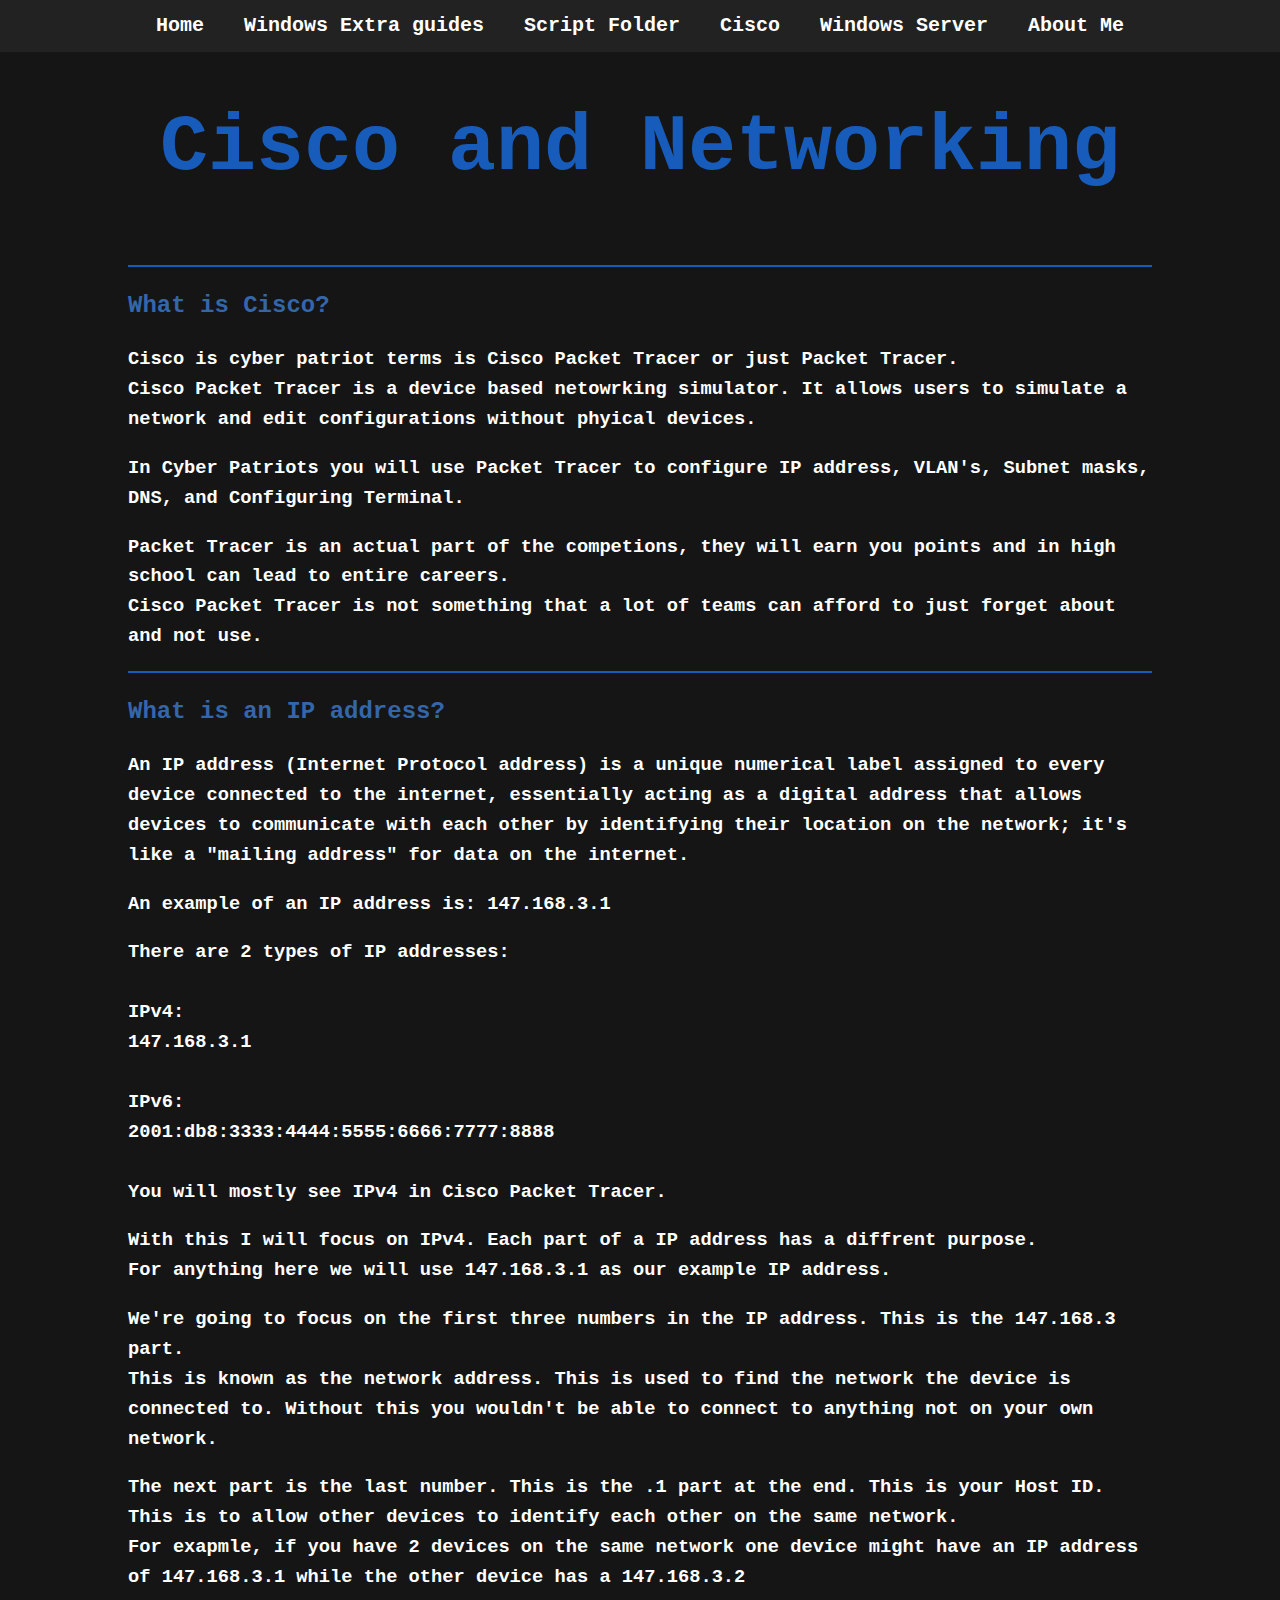
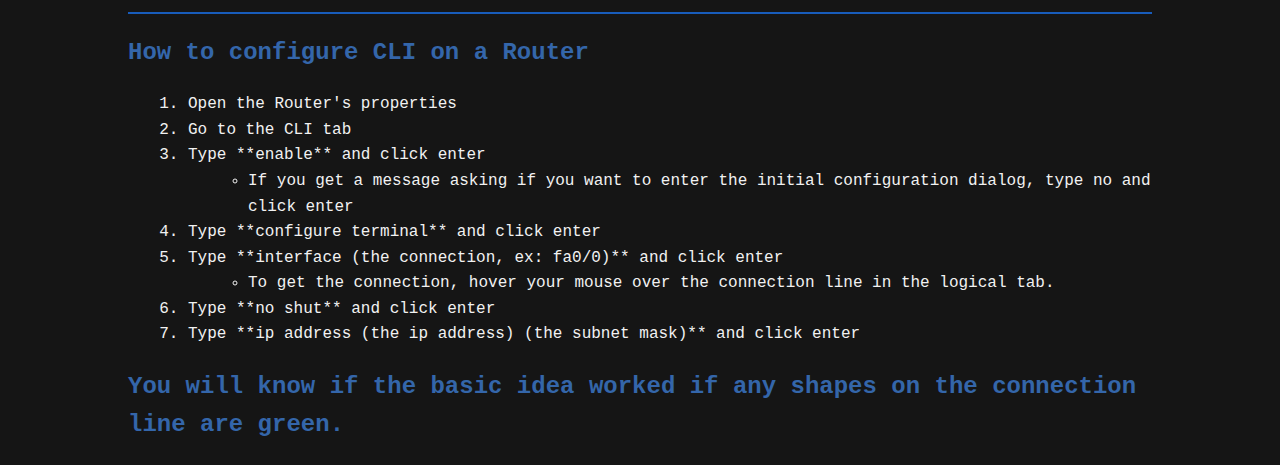
<file: IM BORED/Cisco v2.html>
<!DOCTYPE html>
<html lang="en">
<head>
    <meta charset="UTF-8">
    <meta name="viewport" content="width=device-width, initial-scale=1.0">
    <link rel="stylesheet" href="css/Cisco Styles.css">
    <title>Cisco</title>
</head>
<body>
    <nav>
        <ul>
            <li><a href="cyber test.html">Home</a></li>
            <li><a href="Soliel's thing.html">Windows Extra guides</a></li>
            <li><a href="https://drive.google.com/drive/folders/1E72Dlh5_F4py_eYQAwgE39sKLzCCnS4n?usp=sharing">Script Folder</a></li>
            <li><a href="Cisco v2.html">Cisco</a></li>
            <li><a href="Windows Server.html">Windows Server</a></li>
            <li><a href="Cyber-AboutMe v2.html">About Me</a></li>
        </ul>
    </nav>

    <div class="container">
    <h1>Cisco and Networking</h1>
    <hr>
    <h2>What is Cisco?</h2>
    <h3>Cisco is cyber patriot terms is Cisco Packet Tracer or just Packet Tracer.<br> Cisco Packet Tracer is a device based netowrking simulator. It allows users to simulate a network and edit configurations without phyical devices.</h3>
    <h3>In Cyber Patriots you will use Packet Tracer to configure IP address, VLAN's, Subnet masks, DNS, and Configuring Terminal. </h3>
    <h3>Packet Tracer is an actual part of the competions, they will earn you points and in high school can lead to entire careers.<br> Cisco Packet Tracer is not something that a lot of teams can afford to just forget about and not use. </h3>
    <hr>
    <h2>What is an IP address?</h2>
    <h3>An IP address (Internet Protocol address) is a unique numerical label assigned to every device connected to the internet, essentially acting as a digital address that allows devices to communicate with each other by identifying their location on the network; it's like a "mailing address" for data on the internet. </h3>
    <h3>An example of an IP address is: 147.168.3.1</h3>
    <h3>There are 2 types of IP addresses: <br><br>IPv4:<br>147.168.3.1<br><br>IPv6:<br>2001:db8:3333:4444:5555:6666:7777:8888<br><br>You will mostly see IPv4 in Cisco Packet Tracer.</h3>
    <h3>With this I will focus on IPv4. Each part of a IP address has a diffrent purpose.<br> For anything here we will use 147.168.3.1 as our example IP address.</h3>
    <h3>We're going to focus on the first three numbers in the IP address. This is the 147.168.3 part. <br>This is known as the network address. This is used to find the network the device is connected to. Without this you wouldn't be able to connect to anything not on your own network.</h3>
    <h3>The next part is the last number. This is the .1 part at the end. This is your Host ID. This is to allow other devices to identify each other on the same network. <br>For exapmle, if you have 2 devices on the same network one device might have an IP address of 147.168.3.1 while the other device has a 147.168.3.2 </h3>
    <hr>
    <h2>How to configure CLI on a Router</h2>
    <ol>
        <li>Open the Router's properties</li>
        <li>Go to the CLI tab</li>
        <li>Type **enable** and click enter</li>
        <ul>
            <li>If you get a message asking if you want to enter the initial configuration dialog, type no and click enter</li>
        </ul>
        <li>Type **configure terminal** and click enter</li>
        <li>Type **interface (the connection, ex: fa0/0)** and click enter</li>
        <ul>
            <li>To get the connection, hover your mouse over the connection line in the logical tab.</li>
        </ul>
        <li>Type **no shut** and click enter</li>
        <li>Type **ip address (the ip address) (the subnet mask)** and click enter</li>
    </ol>
    <h2>You will know if the basic idea worked if any shapes on the connection line are green.</h2>
    </div>
</body>
</html>
</file>
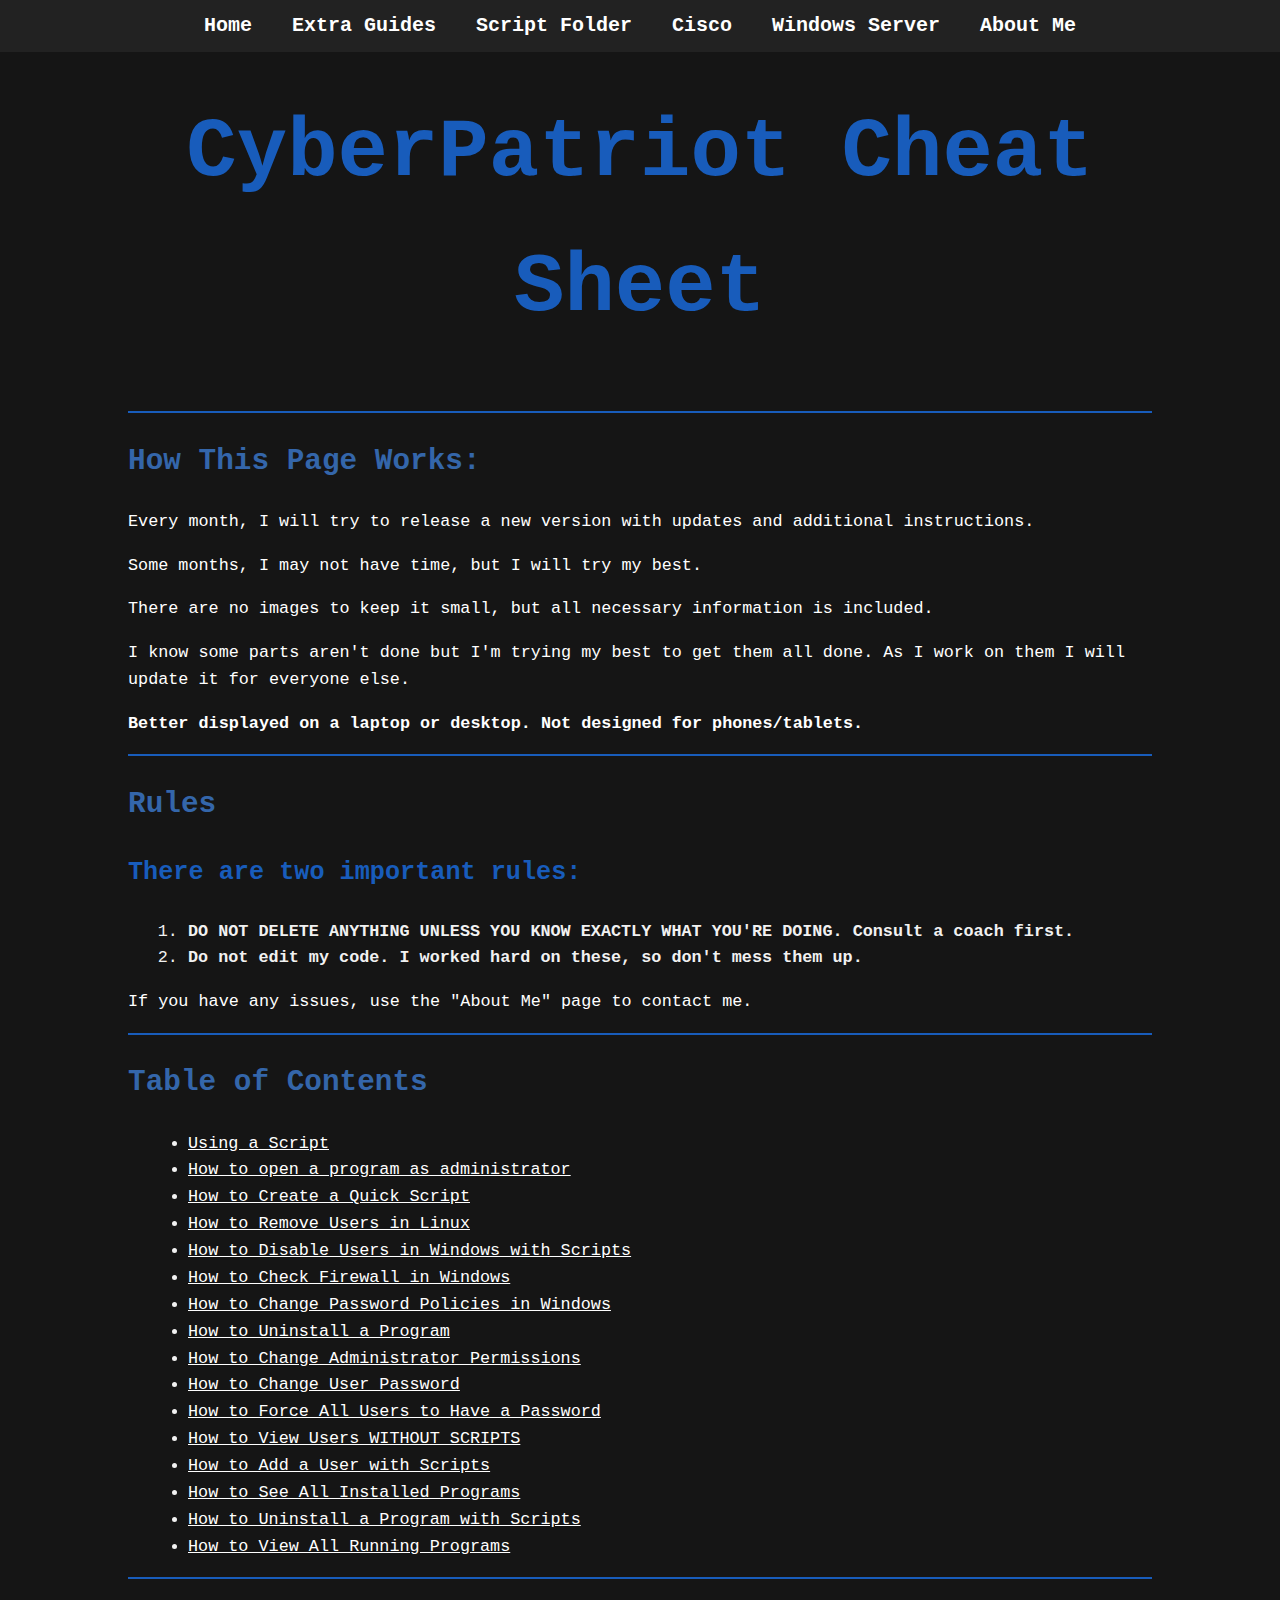
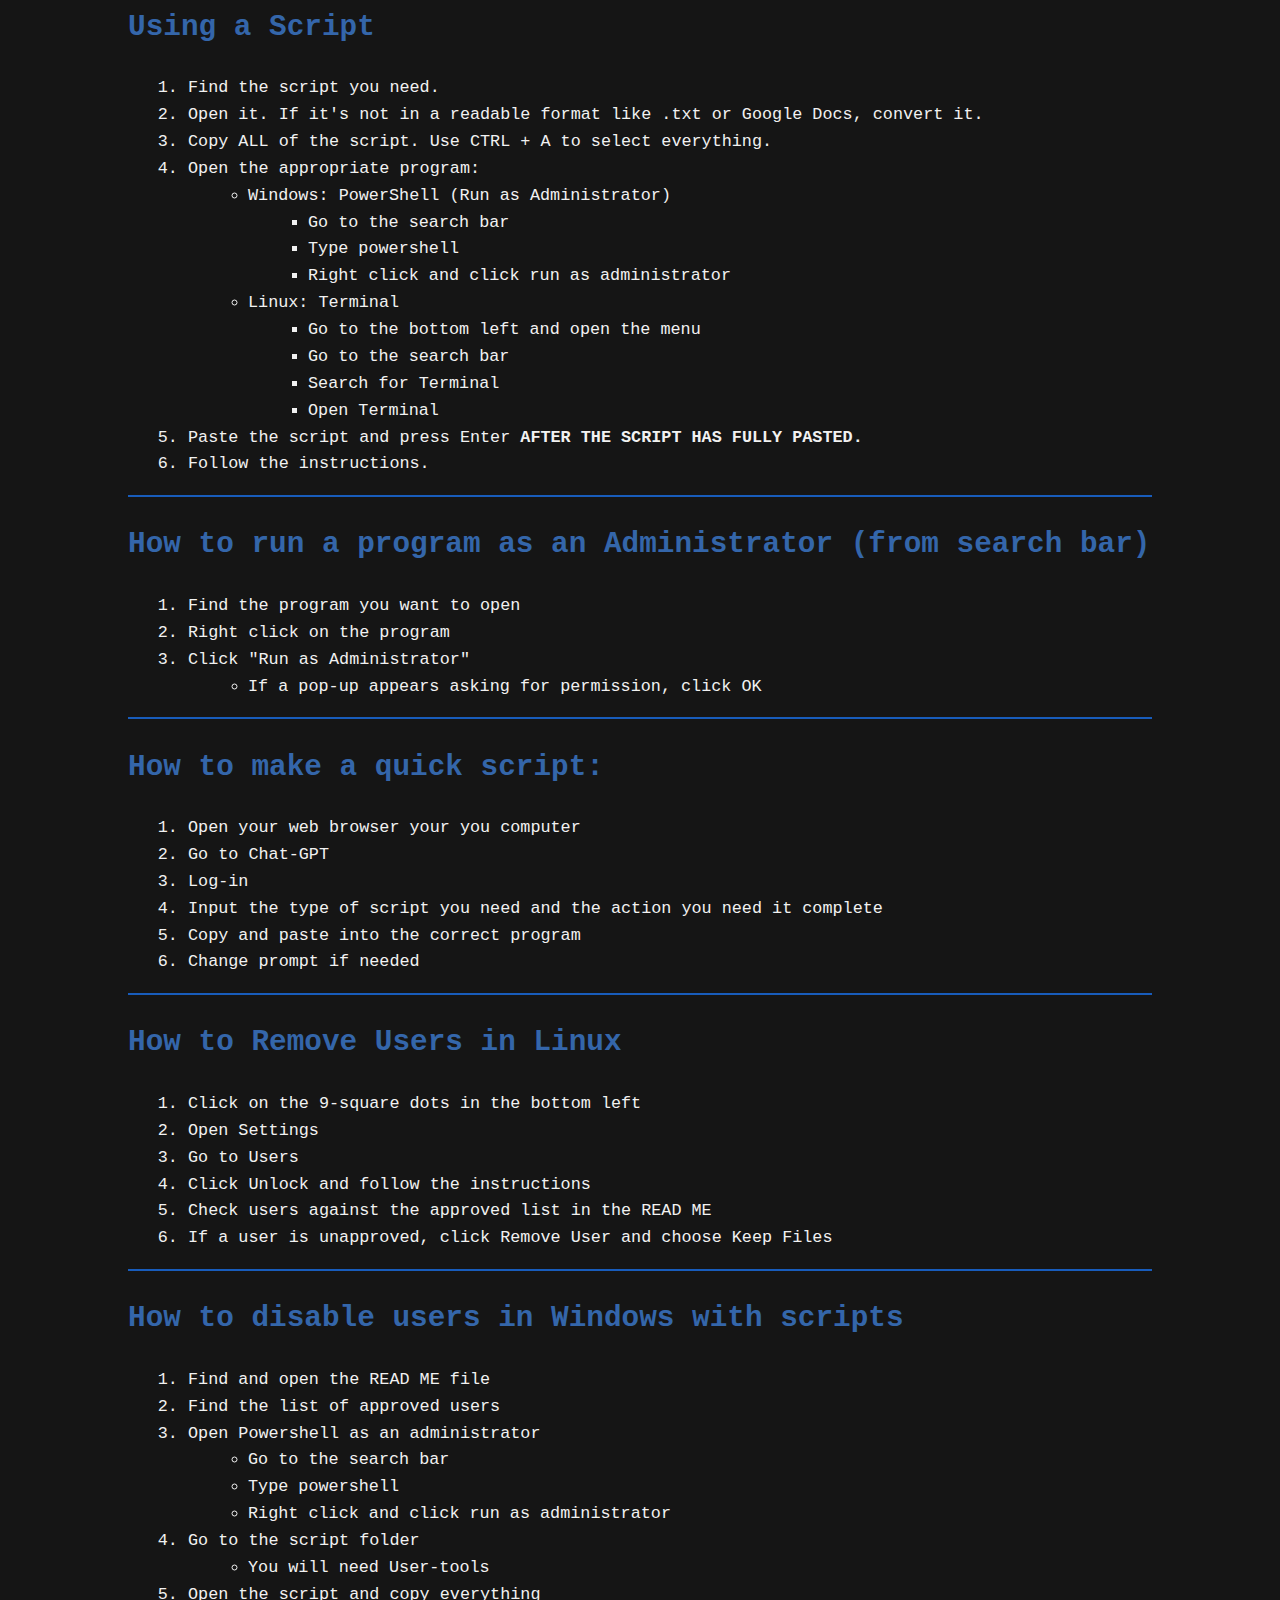
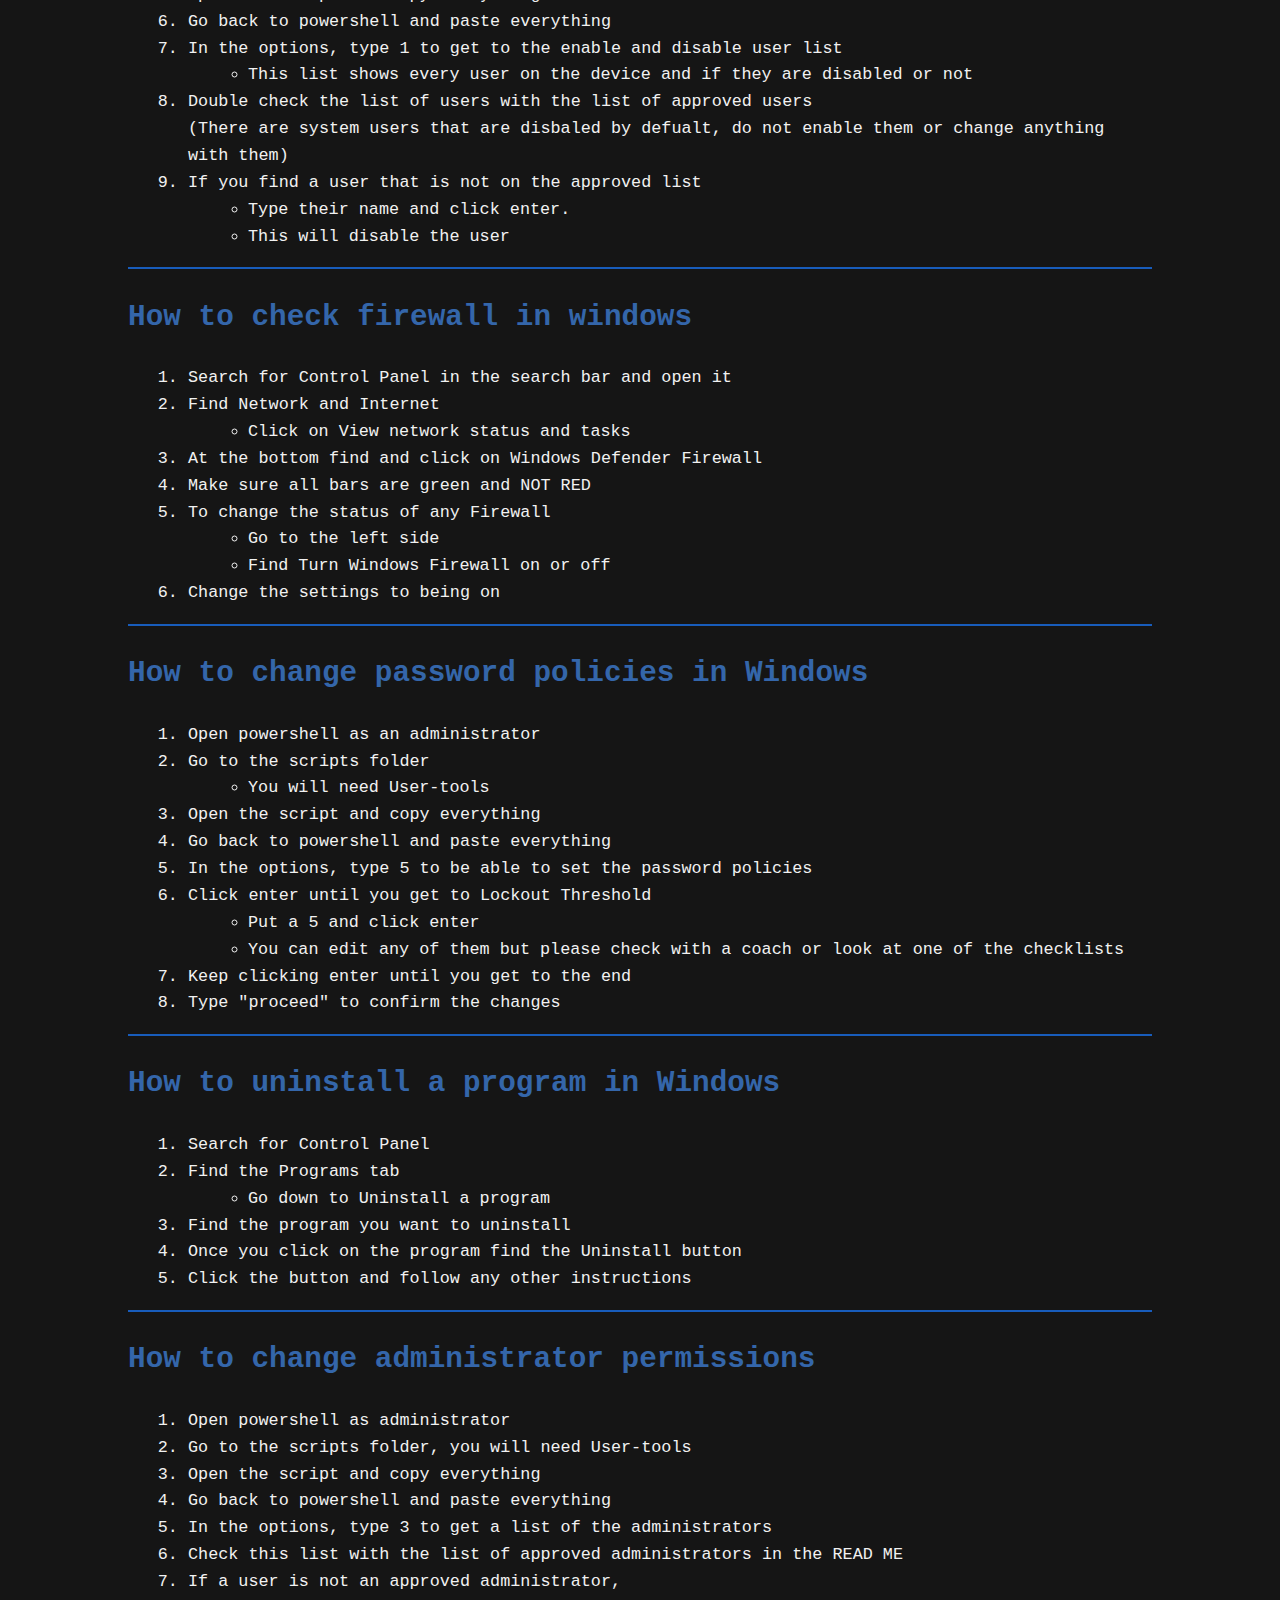
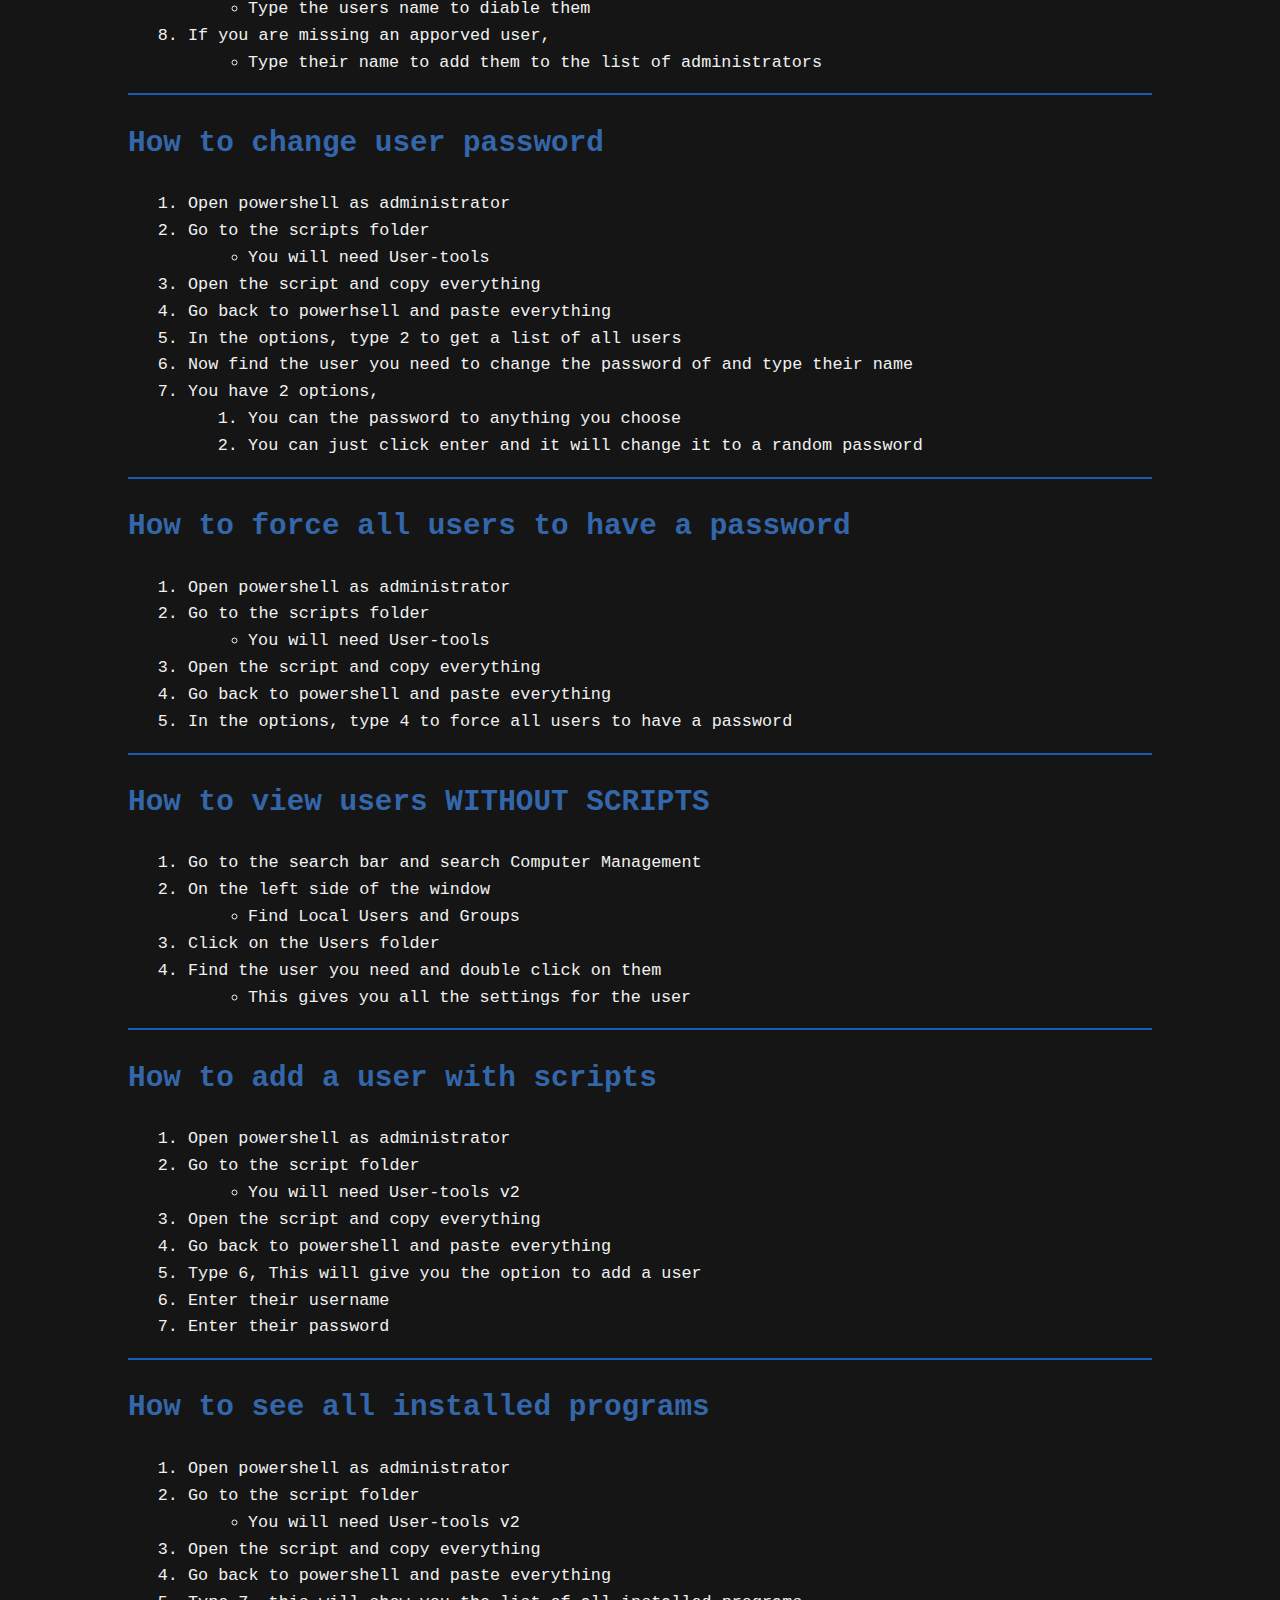
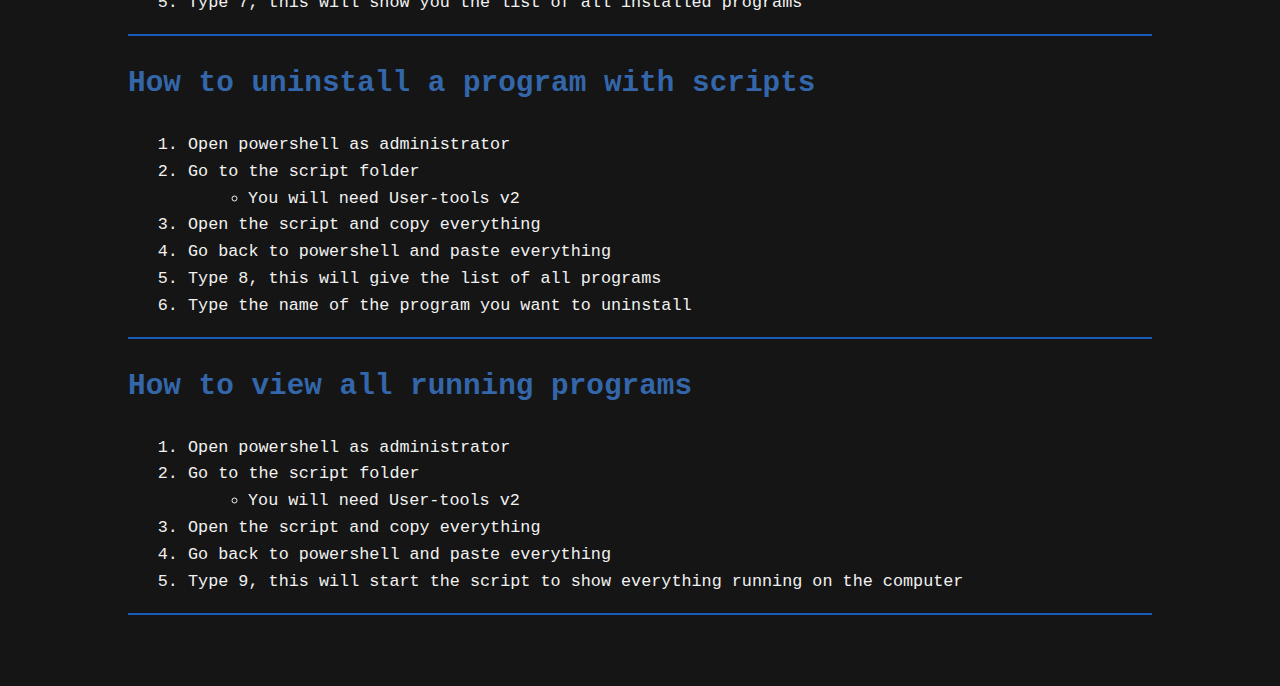
<file: IM BORED/cyber test.html>
<!DOCTYPE html>
<html lang="en">
<head>
    <meta charset="UTF-8">
    <meta name="viewport" content="width=device-width, initial-scale=1.0">
    <title>CyberPatriot Cheat Sheet</title>
    <link rel="stylesheet" href="css/styles.css">
</head>
<body>

    <nav>
        <ul>
            <li><a href="cyber test.html">Home</a></li>
            <li><a href="Guides.html"  onclick="myFunction()">Extra Guides</a></li>
            <li><a href="https://drive.google.com/drive/folders/1E72Dlh5_F4py_eYQAwgE39sKLzCCnS4n?usp=sharing">Script Folder</a></li>
            <li><a href="Cisco v2.html">Cisco</a></li>
            <li><a href="Windows Server.html">Windows Server</a></li>
            <li><a href="Cyber-AboutMe v2.html">About Me</a></li>
        </ul>

        <script>
            function myFunction() {
              alert("These pages are only for more advanced learners. Continue at your own risk and knowledge.");
            }
            </script>
    </nav>

    <div class="container">
        <h1>CyberPatriot Cheat Sheet</h1>
        <hr>

        <h2>How This Page Works:</h2>
        <p>Every month, I will try to release a new version with updates and additional instructions.</p>
        <p>Some months, I may not have time, but I will try my best.</p>
        <p>There are no images to keep it small, but all necessary information is included.</p>
        <p>I know some parts aren't done but I'm trying my best to get them all done. As I work on them I will update it for everyone else. </p>
        <p><strong>Better displayed on a laptop or desktop. Not designed for phones/tablets.</strong></p>
        <hr>

        <h2><strong>Rules</strong></h2>
        <h3>There are two important rules:</h3>
        <ol>
            <li><strong>DO NOT DELETE ANYTHING UNLESS YOU KNOW EXACTLY WHAT YOU'RE DOING. Consult a coach first.</strong></li>
            <li><strong>Do not edit my code. I worked hard on these, so don't mess them up.</strong></li>
        </ol>
        <p>If you have any issues, use the "About Me" page to contact me.</p>
        <hr>

        <h2><strong>Table of Contents</strong></h2>
        <ul>
            <li><a href="#1">Using a Script</a></li>
            <li><a href="#2">How to open a program as administrator</a></li>
            <li><a href="#3">How to Create a Quick Script</a></li>
            <li><a href="#4">How to Remove Users in Linux</a></li>
            <li><a href="#5">How to Disable Users in Windows with Scripts</a></li>
            <li><a href="#6">How to Check Firewall in Windows</a></li>
            <li><a href="#7">How to Change Password Policies in Windows</a></li>
            <li><a href="#8">How to Uninstall a Program</a></li>
            <li><a href="#9">How to Change Administrator Permissions</a></li>
            <li><a href="#10">How to Change User Password</li>
            <li><a href="#11">How to Force All Users to Have a Password</a></li>
            <li><a href="#12">How to View Users WITHOUT SCRIPTS</a></li>
            <li><a href="#13">How to Add a User with Scripts</a></li>
            <li><a href="#14">How to See All Installed Programs</a></li>
            <li><a href="#15">How to Uninstall a Program with Scripts</a></li>
            <li><a href="#16">How to View All Running Programs</a></li>
        </ul>
        <hr>

        <h2 id="1">Using a Script</h2>
        <ol>
            <li>Find the script you need.</li>
            <li>Open it. If it's not in a readable format like .txt or Google Docs, convert it.</li>
            <li>Copy ALL of the script. Use CTRL + A to select everything.</li>
            <li>Open the appropriate program:
                <ul>
                    <li>Windows: PowerShell (Run as Administrator)</li>
                        <ul>
                            <li>Go to the search bar</li>
                            <li>Type powershell</li>
                            <li>Right click and click run as administrator</li>
                        </ul>
                    <li>Linux: Terminal</li>
                        <ul>
                            <li>Go to the bottom left and open the menu</li>
                            <li>Go to the search bar</li>
                            <li>Search for Terminal</li>
                            <li>Open Terminal</li>
                        </ul>
                </ul>
            </li>
            <li>Paste the script and press Enter <strong>AFTER THE SCRIPT HAS FULLY PASTED.</strong></li>
            <li>Follow the instructions.</li>
        </ol>
        <hr>

        <h2 id="2">How to run a program as an Administrator (from search bar)</h2>
        <ol>
            <li>Find the program you want to open</li>
            <li>Right click on the program</li>
            <li>Click "Run as Administrator"</li>
            <ul>
                <li>If a pop-up appears asking for permission, click OK</li>
            </ul>
        </ol>
        <hr>

        <h2 id="3">How to make a quick script:</h2>
        <ol>
            <li>Open your web browser your you computer</li>
            <li>Go to Chat-GPT</li>
            <li>Log-in</li>
            <li>Input the type of script you need and the action you need it complete</li>
            <li>Copy and paste into the correct program</li>
            <li>Change prompt if needed</li>
        </ol>
        <hr>

        <h2 id="4">How to Remove Users in Linux</h2>
        <ol>
            <li>Click on the 9-square dots in the bottom left</li>
            <li>Open Settings</li>
            <li>Go to Users</li>
            <li>Click Unlock and follow the instructions</li>
            <li>Check users against the approved list in the READ ME</li>
            <li>If a user is unapproved, click Remove User and choose Keep Files</li>
        </ol>
        <hr>

        <h2 id="5">How to disable users in Windows with scripts</h2>
        <ol>
            <li>Find and open the READ ME file</li>
            <li>Find the list of approved users</li>
            <li>Open Powershell as an administrator </li>
                <ul>
                    <li>Go to the search bar</li>
                    <li>Type powershell</li>
                    <li>Right click and click run as administrator</li>
                </ul>
                <li>Go to the script folder</li>
                <ul>
                <li>You will need User-tools</li>
                </ul>
            <li>Open the script and copy everything</li>
            <li>Go back to powershell and paste everything</li>
            <li>In the options, type 1 to get to the enable and disable user list</li>
                <ul>
                    <li>This list shows every user on the device and if they are disabled or not </li>
                </ul>
            <li>Double check the list of users with the list of approved users<br>(There are system users that are disbaled by defualt, do not enable them or change anything with them)</li>
            <li>If you find a user that is not on the approved list</li>
                <ul> 
                    <li>Type their name and click enter. </li>
                    <li>This will disable the user</li>
                </ul>
        </ol>
        <hr>

        <h2 id="6">How to check firewall in windows</h2>
        <ol>
            <li>Search for Control Panel in the search bar and open it</li>
            <li>Find Network and Internet </li>
                <ul>
                <li>Click on View network status and tasks</li>
                </ul>
            <li>At the bottom find and click on Windows Defender Firewall</li>
            <li>Make sure all bars are green and NOT RED</li>
            <li>To change the status of any Firewall
                <ul> 
                    <li>Go to the left side</li> 
                    <li>Find Turn Windows Firewall on or off</li>
                </ul>
            <li>Change the settings to being on</li>
        </ol>
        <hr>
        
        <h2 id="7">How to change password policies in Windows</h2>
        <ol>
            <li>Open powershell as an administrator</li>
            <li>Go to the scripts folder</li>
                <ul>
                <li>You will need User-tools</li>
                </ul>
            <li>Open the script and copy everything</li>
            <li>Go back to powershell and paste everything</li>
            <li>In the options, type 5 to be able to set the password policies</li>
            <li>Click enter until you get to Lockout Threshold</li>
                <ul>
                <li>Put a 5 and click enter</li>
                <li>You can edit any of them but please check with a coach or look at one of the checklists</li>
                </ul>
            <li>Keep clicking enter until you get to the end</li>
            <li>Type "proceed" to confirm the changes</li>
        </ol>
        <hr>

        <h2 id="8">How to uninstall a program in Windows</h2>
        <ol>
            <li>Search for Control Panel</li>
            <li>Find the Programs tab</li>
                <ul>
                <li>Go down to Uninstall a program</li>
                </ul>
            <li>Find the program you want to uninstall</li>
            <li>Once you click on the program find the Uninstall button</li>
            <li>Click the button and follow any other instructions</li>
        </ol>
        <hr>

        <h2 id="9">How to change administrator permissions</h2>
        <ol>
            <li>Open powershell as administrator</li>
            <li>Go to the scripts folder, you will need User-tools</li>
            <li>Open the script and copy everything</li>
            <li>Go back to powershell and paste everything</li>
            <li>In the options, type 3 to get a list of the administrators</li>
            <li>Check this list with the list of approved administrators in the READ ME</li>
            <li>If a user is not an approved administrator,</li>
                <ul>
                <li>Type the users name to diable them</li>
                </ul>
            <li>If you are missing an apporved user,</li>
                <ul>
                <li>Type their name to add them to the list of administrators</li>
                </ul>
        </ol>
        <hr>

        <h2 id="10">How to change user password</h2>
        <ol>
            <li>Open powershell as administrator</li>
            <li>Go to the scripts folder
                <ul>
                <li>You will need User-tools</li>
                </ul>
            <li>Open the script and copy everything</li>
            <li>Go back to powerhsell and paste everything</li>
            <li>In the options, type 2 to get a list of all users</li>
            <li>Now find the user you need to change the password of and type their name</li>
            <li>You have 2 options,</li>
                <ol>
                <li>You can the password to anything you choose</li>
                <li>You can just click enter and it will change it to a random password</li>
                </ol>
        </ol>
        <hr>

        <h2 id="11">How to force all users to have a password</h2>
        <ol>
            <li>Open powershell as administrator</li>
            <li>Go to the scripts folder</li>
                <ul>
                <li>You will need User-tools</li>
                </ul>
            <li>Open the script and copy everything</li>
            <li>Go back to powershell and paste everything</li>
            <li>In the options, type 4 to force all users to have a password</li>
        </ol>
        <hr>

        <h2 id="12">How to view users WITHOUT SCRIPTS</h2>
        <ol>
            <li>Go to the search bar and search Computer Management</li>
            <li>On the left side of the window</li>
                <ul>
                <li>Find Local Users and Groups</li>
                </ul>
            <li>Click on the Users folder</li>
            <li>Find the user you need and double click on them
                <ul>
                <li>This gives you all the settings for the user</li>
                </ul>
        </ol>
        <hr>

        <h2 id="13">How to add a user with scripts</h2>
        <ol>
            <li>Open powershell as administrator</li>
            <li>Go to the script folder</li>
                <ul>
                <li>You will need User-tools v2</li>
                </ul>
            <li>Open the script and copy everything</li>
            <li>Go back to powershell and paste everything</li>
            <li>Type 6, This will give you the option to add a user</li>
            <li>Enter their username</li>
            <li>Enter their password</li>
        </ol>
        <hr>

        <h2 id="14">How to see all installed programs</h2>
        <ol>
            <li>Open powershell as administrator</li>
            <li>Go to the script folder</li>
                <ul>
                <li>You will need User-tools v2</li>
                </ul>
            <li>Open the script and copy everything</li>
            <li>Go back to powershell and paste everything</li>
            <li>Type 7, this will show you the list of all installed programs</li>
        </ol>
        <hr>

        <h2 id="15">How to uninstall a program with scripts</h2>
        <ol>
            <li>Open powershell as administrator</li>
            <li>Go to the script folder</li>
                <ul>
                <li>You will need User-tools v2</li>
                </ul>
            <li>Open the script and copy everything</li>
            <li>Go back to powershell and paste everything</li>
            <li>Type 8, this will give the list of all programs</li>
            <li>Type the name of the program you want to uninstall</li>
        </ol>
        <hr>

        <h2 id="16">How to view all running programs</h2>
        <ol>
            <li>Open powershell as administrator</li>
            <li>Go to the script folder</li>
                <ul>
                <li>You will need User-tools v2</li>
                </ul>
            <li>Open the script and copy everything</li>
            <li>Go back to powershell and paste everything</li>
            <li>Type 9, this will start the script to show everything running on the computer</li>
        </ol>
        <hr>

        <h2></h2>




        




    </div>
</body>
</html>
</file>
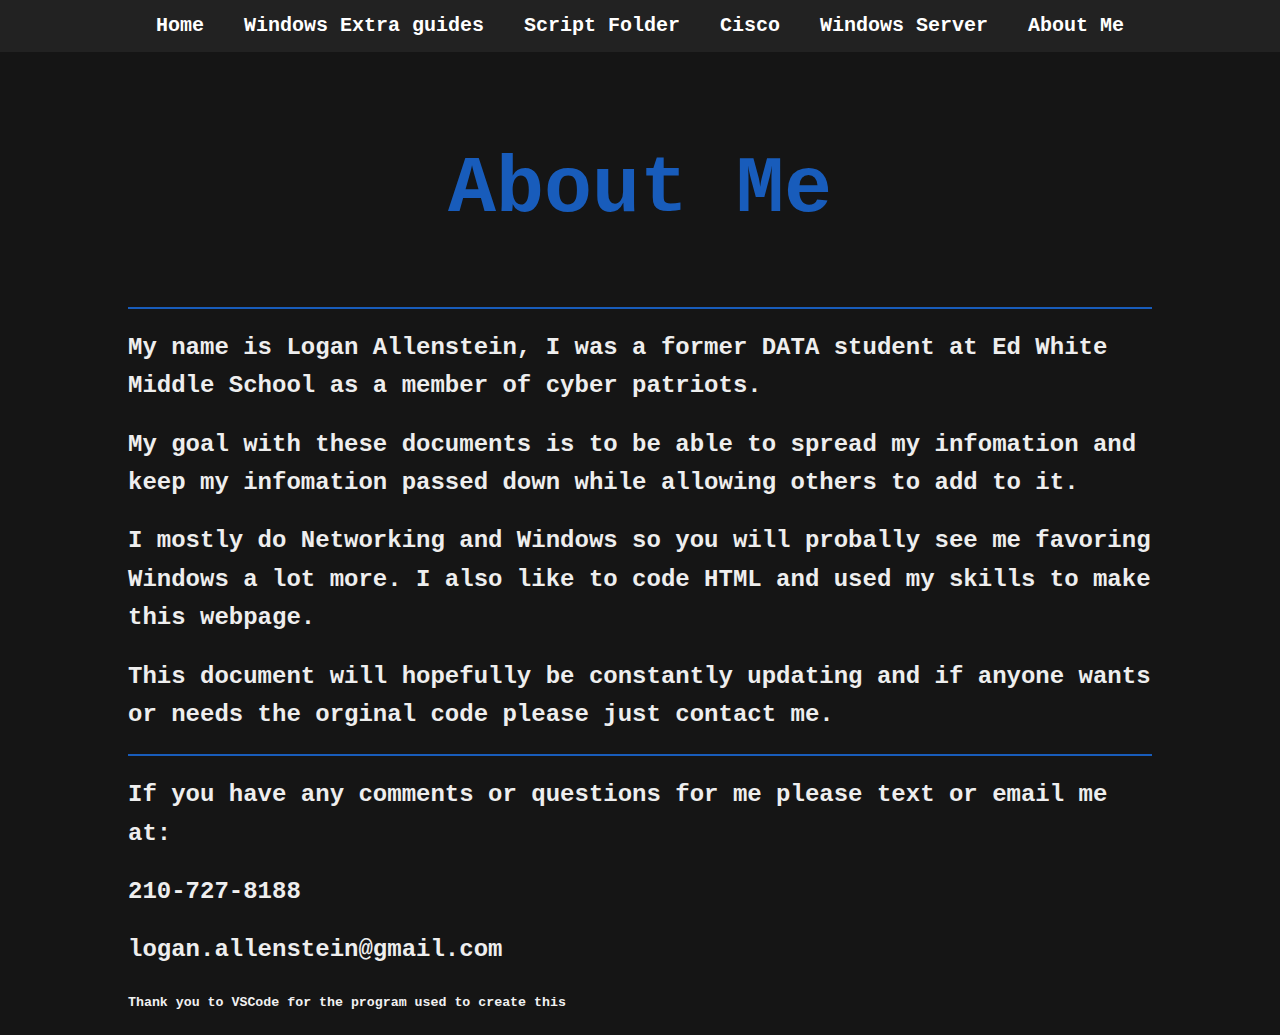
<file: IM BORED/Cyber-AboutMe v2.html>
<!DOCTYPE html>
<html lang="en">
<head>
    <meta charset="UTF-8">
    <meta name="viewport" content="width=device-width, initial-scale=1.0">
    <title>Cyber Patriot About Me</title>
    <link rel="stylesheet" href="css/About sytles.css">
    </head>
        <nav>
            <ul>
                <li><a href="cyber test.html">Home</a></li>
                <li><a href="Soliel's thing.html">Windows Extra guides</a></li>
                <li><a href="https://drive.google.com/drive/folders/1E72Dlh5_F4py_eYQAwgE39sKLzCCnS4n?usp=sharing">Script Folder</a></li>
                <li><a href="Cisco v2.html">Cisco</a></li>
                <li><a href="Windows Server.html">Windows Server</a></li>
                <li><a href="Cyber-AboutMe v2.html">About Me</a></li>
            </ul>
        </nav>

        <div class="container">
        <h1>About Me</h1>
        <hr>
        <h2>My name is Logan Allenstein, I was a former DATA student at Ed White Middle School as a member of cyber patriots.</h2>
        <h2>My goal with these documents is to be able to spread my infomation and keep my infomation passed down while allowing others to add to it.</h2>
        <h2>I mostly do Networking and Windows so you will probally see me favoring Windows a lot more. I also like to code HTML and used my skills to make this webpage.</h2>
        <h2>This document will hopefully be constantly updating and if anyone wants or needs the orginal code please just contact me.</h2>
        <hr>
        <h2>If you have any comments or questions for me please text or email me at:</h2>
        <h2>210-727-8188</h2>
        <h2>logan.allenstein@gmail.com</h2>
        <h5>Thank you to VSCode for the program used to create this</h5>
    </div>
    </body>
</html>
</file>
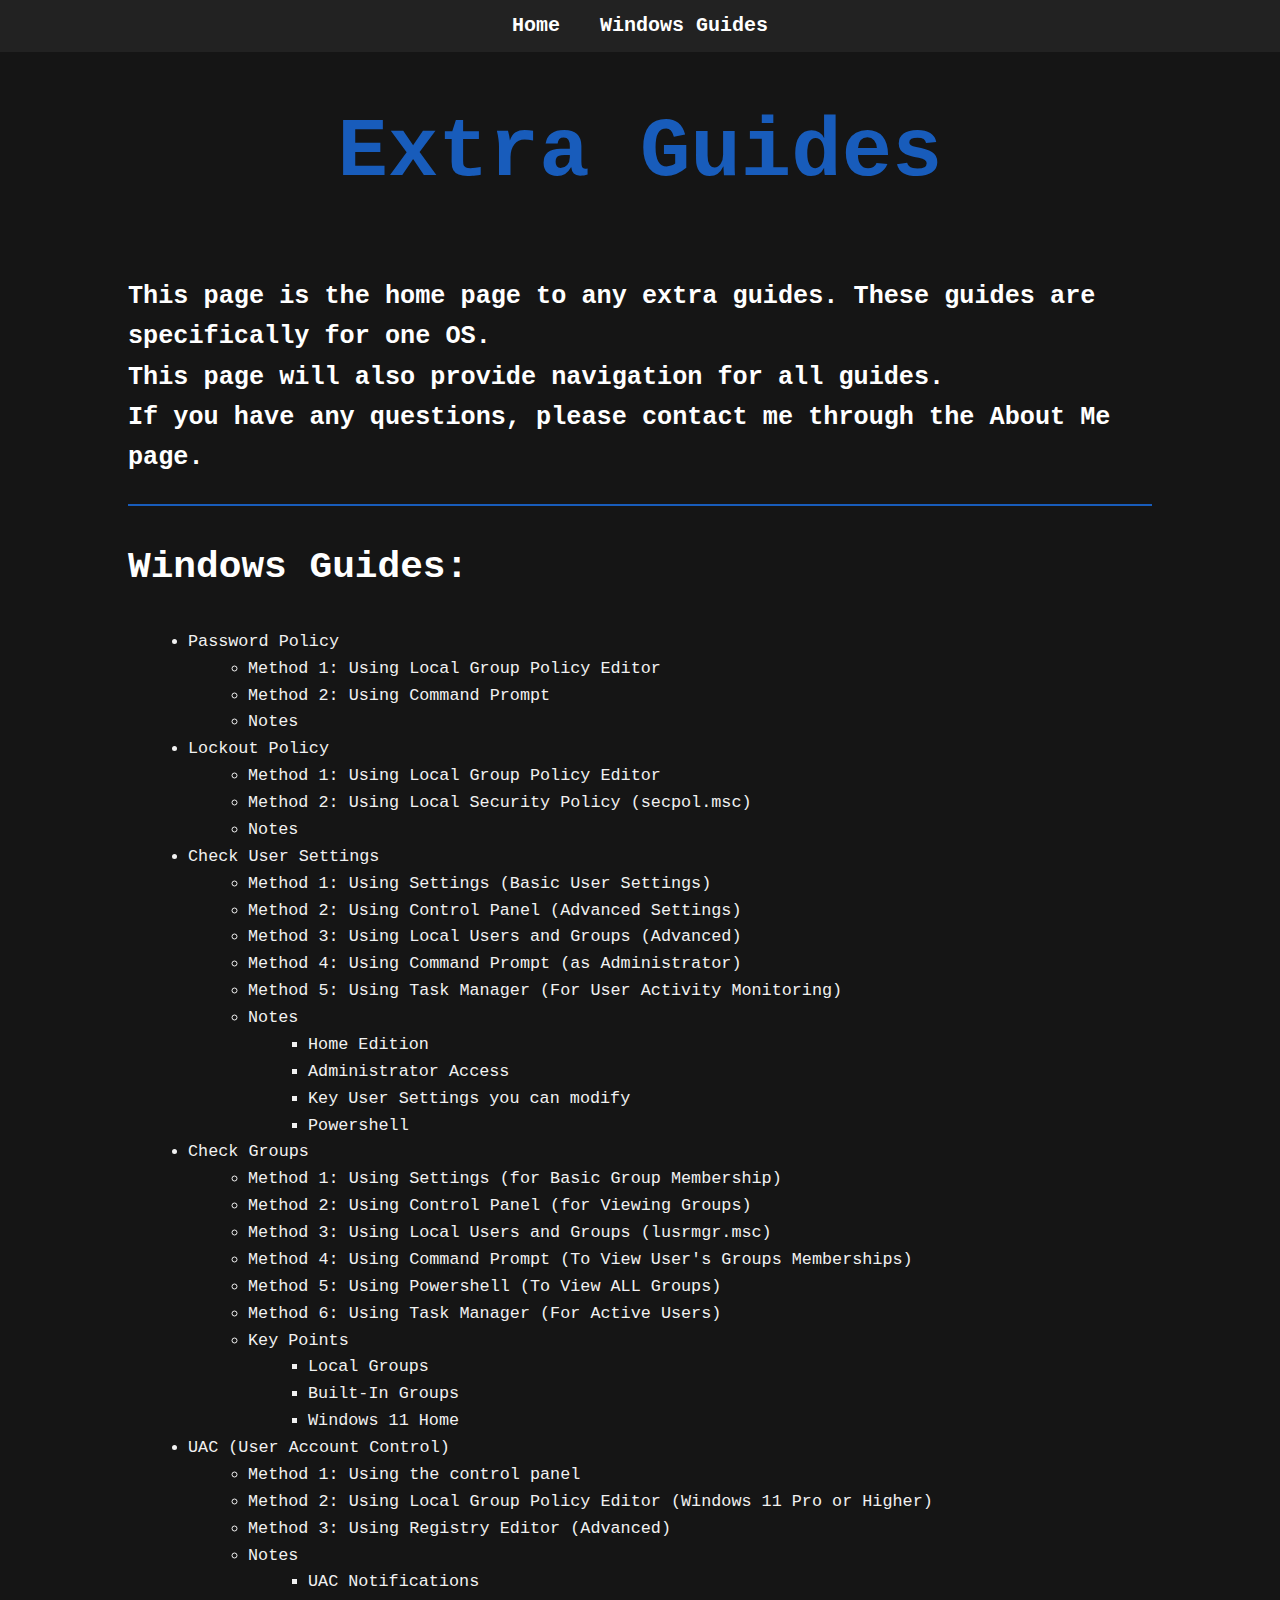
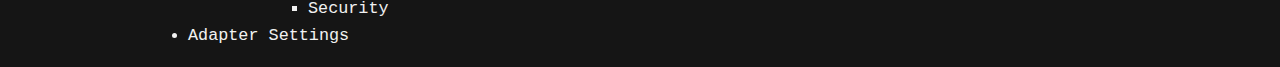
<file: IM BORED/Guides.html>
<!DOCTYPE html>
<html lang="en">
<head>
    <meta charset="UTF-8">
    <meta name="viewport" content="width=device-width, initial-scale=1.0">
    <link rel="stylesheet" href="css/Soliel's thing.css">
    <title>All Guides</title>
</head>
<body>
    <nav>
        <ul>
            <li><a href="cyber test.html">Home</a></li>
            <li><a href="Soliel's thing.html">Windows Guides</a></li>
        </ul>
    </nav>
    <div class="container">
    <h1>Extra Guides</h1>

    <h3 style="color: white;">This page is the home page to any extra guides. These guides are specifically for one OS.<br>This page will also provide navigation for all guides.<br>If you have any questions, please contact me through the About Me page.</h3>
    <hr>
    <h2 style="color: white;">Windows Guides:</h2>
    <ul>
        <li>Password Policy</li>
            <ul>
                <li>Method 1: Using Local Group Policy Editor</li>
                <li>Method 2: Using Command Prompt</li>
                <li>Notes</li>
            </ul>
        <li>Lockout Policy</li>
            <ul>
                <li>Method 1: Using Local Group Policy Editor</li>
                <li>Method 2: Using Local Security Policy (secpol.msc)</li>
                <li>Notes</li>
            </ul>
        <li>Check User Settings</li>
            <ul>
                <li>Method 1: Using Settings (Basic User Settings)</li>
                <li>Method 2: Using Control Panel (Advanced Settings)</li>
                <li>Method 3: Using Local Users and Groups (Advanced)</li>
                <li>Method 4: Using Command Prompt (as Administrator)</li>
                <li>Method 5: Using Task Manager (For User Activity Monitoring)</li>
                <li>Notes</li>
                    <ul>
                        <li>Home Edition</li>
                        <li>Administrator Access</li>
                        <li>Key User Settings you can modify</li>
                        <li>Powershell</li>
                    </ul>
            </ul>
        <li>Check Groups</li>
            <ul>
                <li>Method 1: Using Settings (for Basic Group Membership)</li>
                <li>Method 2: Using Control Panel (for Viewing Groups)</li>
                <li>Method 3: Using Local Users and Groups (lusrmgr.msc)</li>
                <li>Method 4: Using Command Prompt (To View User's Groups Memberships)</li>
                <li>Method 5: Using Powershell (To View ALL Groups)</li>
                <li>Method 6: Using Task Manager (For Active Users)</li>
                <li>Key Points</li>
                    <ul>
                        <li>Local Groups</li>
                        <li>Built-In Groups</li>
                        <li>Windows 11 Home</li>
                    </ul>
            </ul>
        <li>UAC (User Account Control)</li>
            <ul>
                <li>Method 1: Using the control panel</li>
                <li>Method 2: Using Local Group Policy Editor (Windows 11 Pro or Higher)</li>
                <li>Method 3: Using Registry Editor (Advanced)</li>
                <li>Notes</li>
                    <ul>
                        <li>UAC Notifications</li>
                        <li>Security</li>
                    </ul>
            </ul>
        <li>Adapter Settings</li>
    </ul>

    </div>
</body>
</html>
</file>
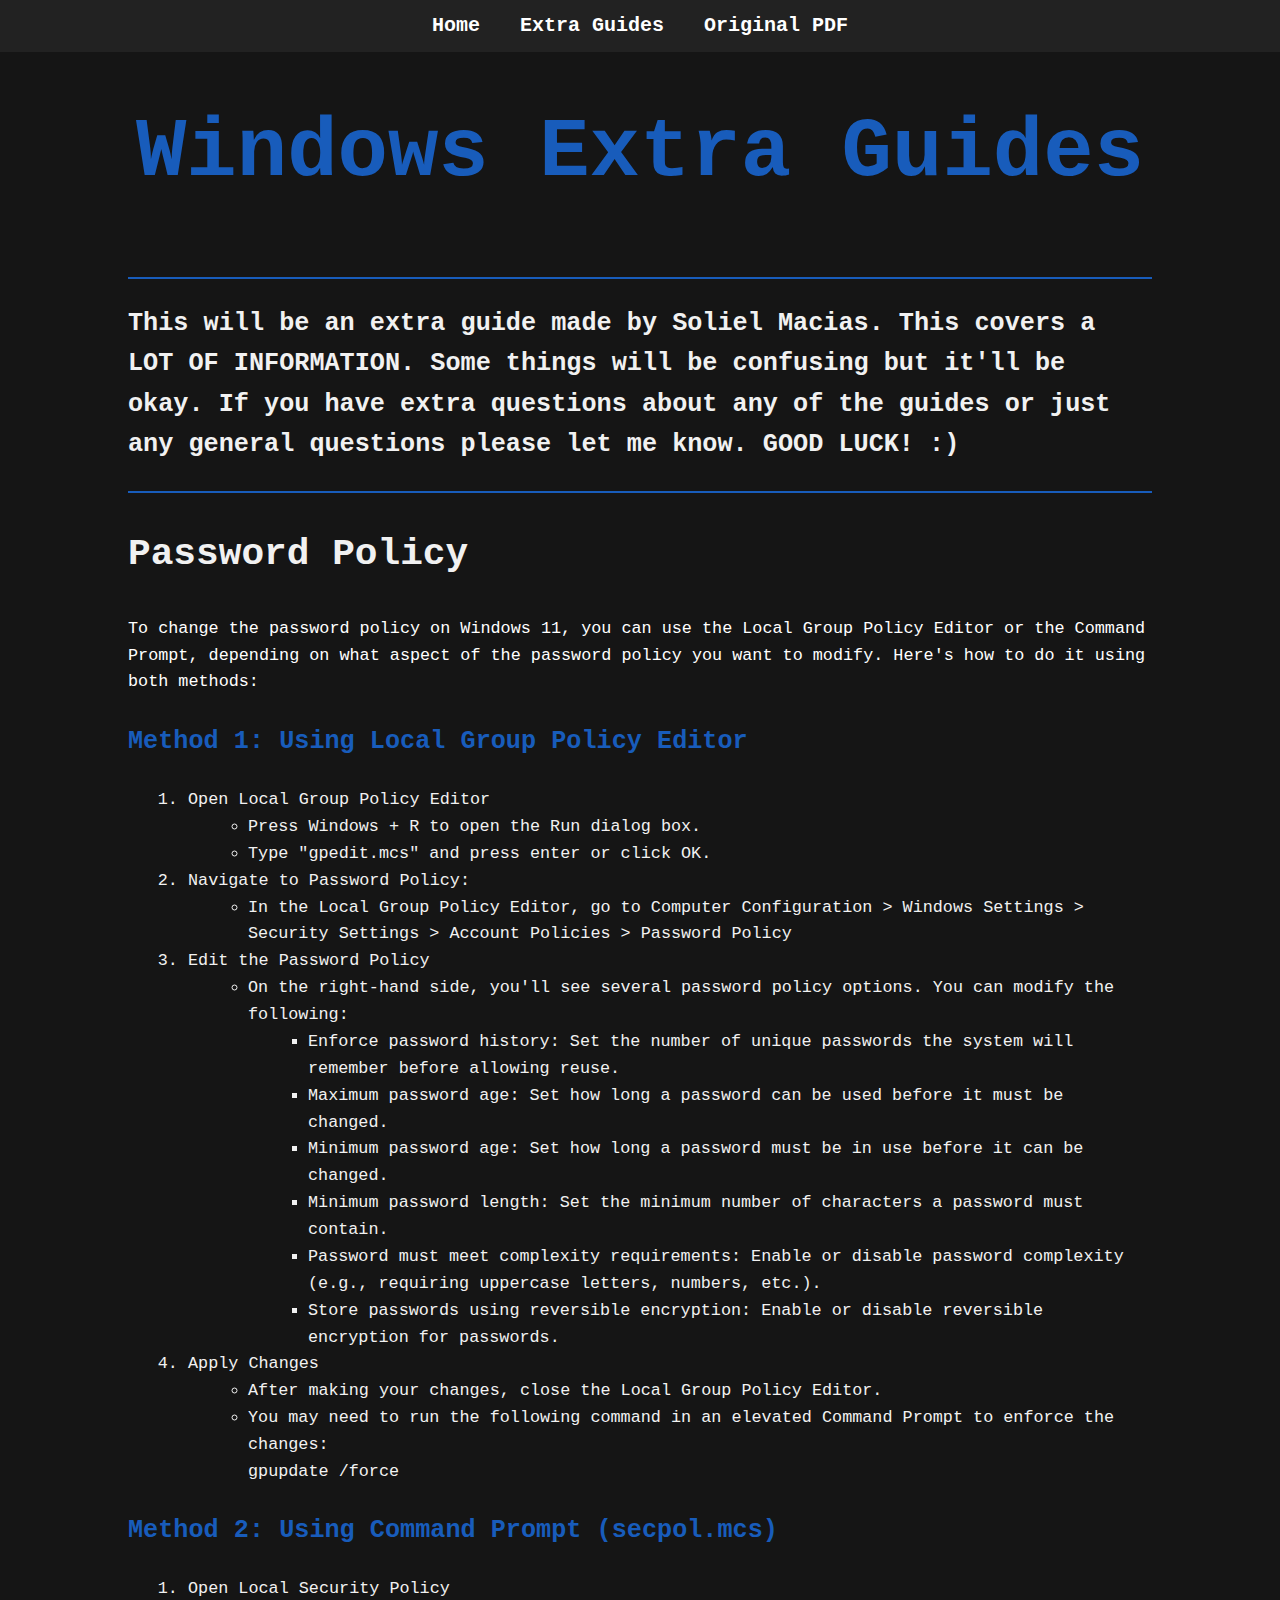
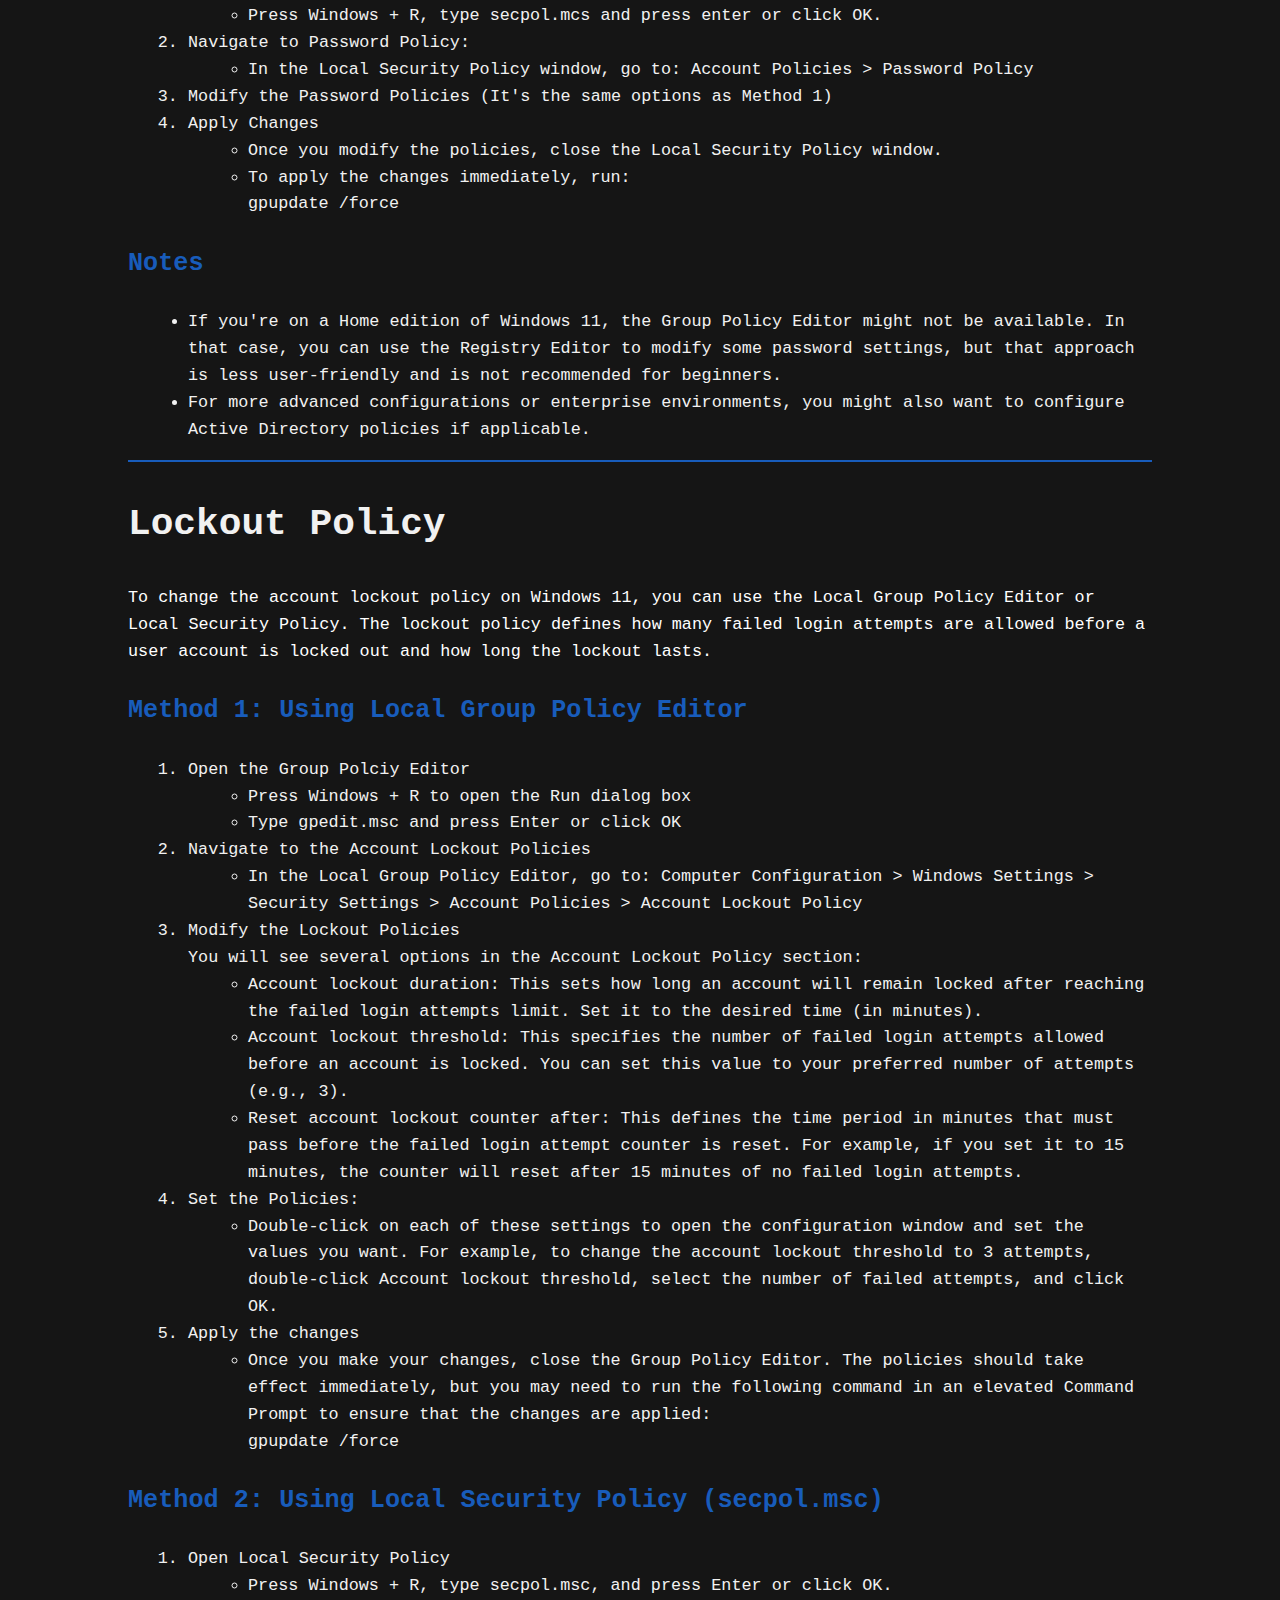
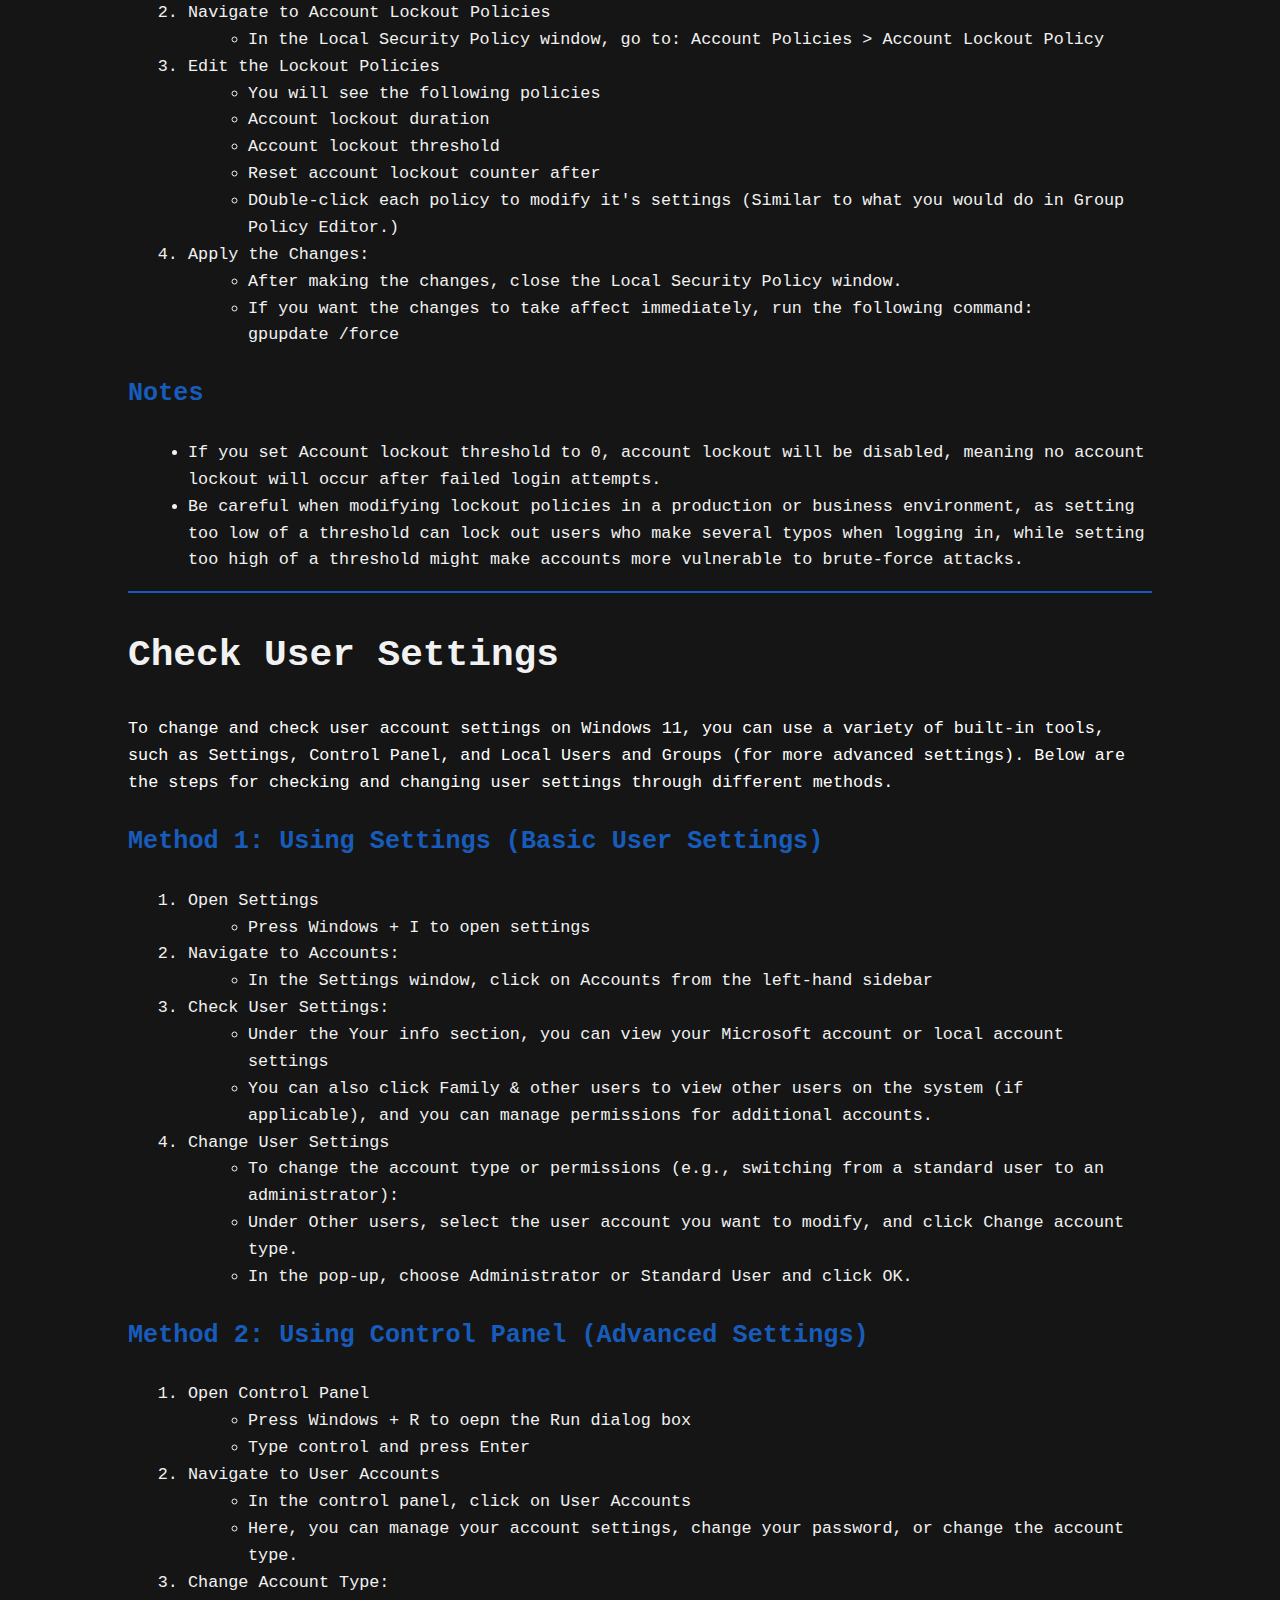
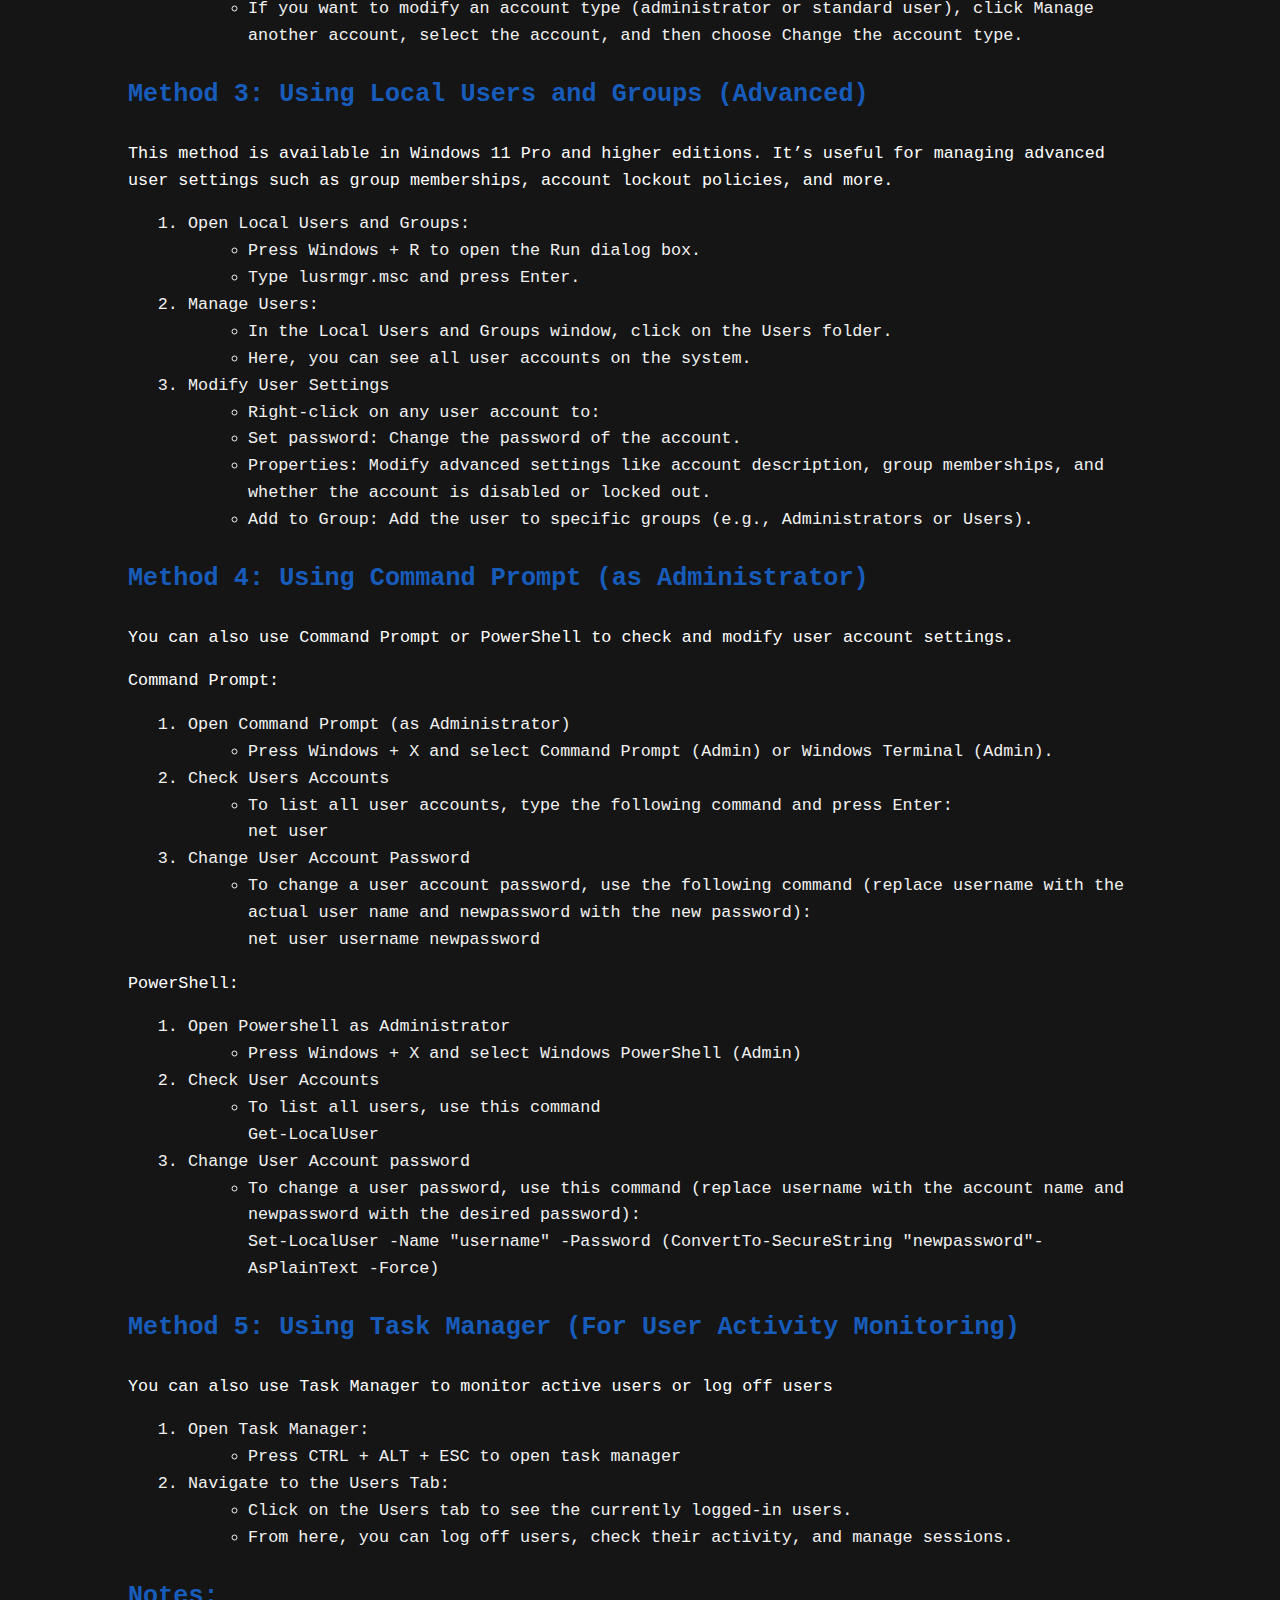
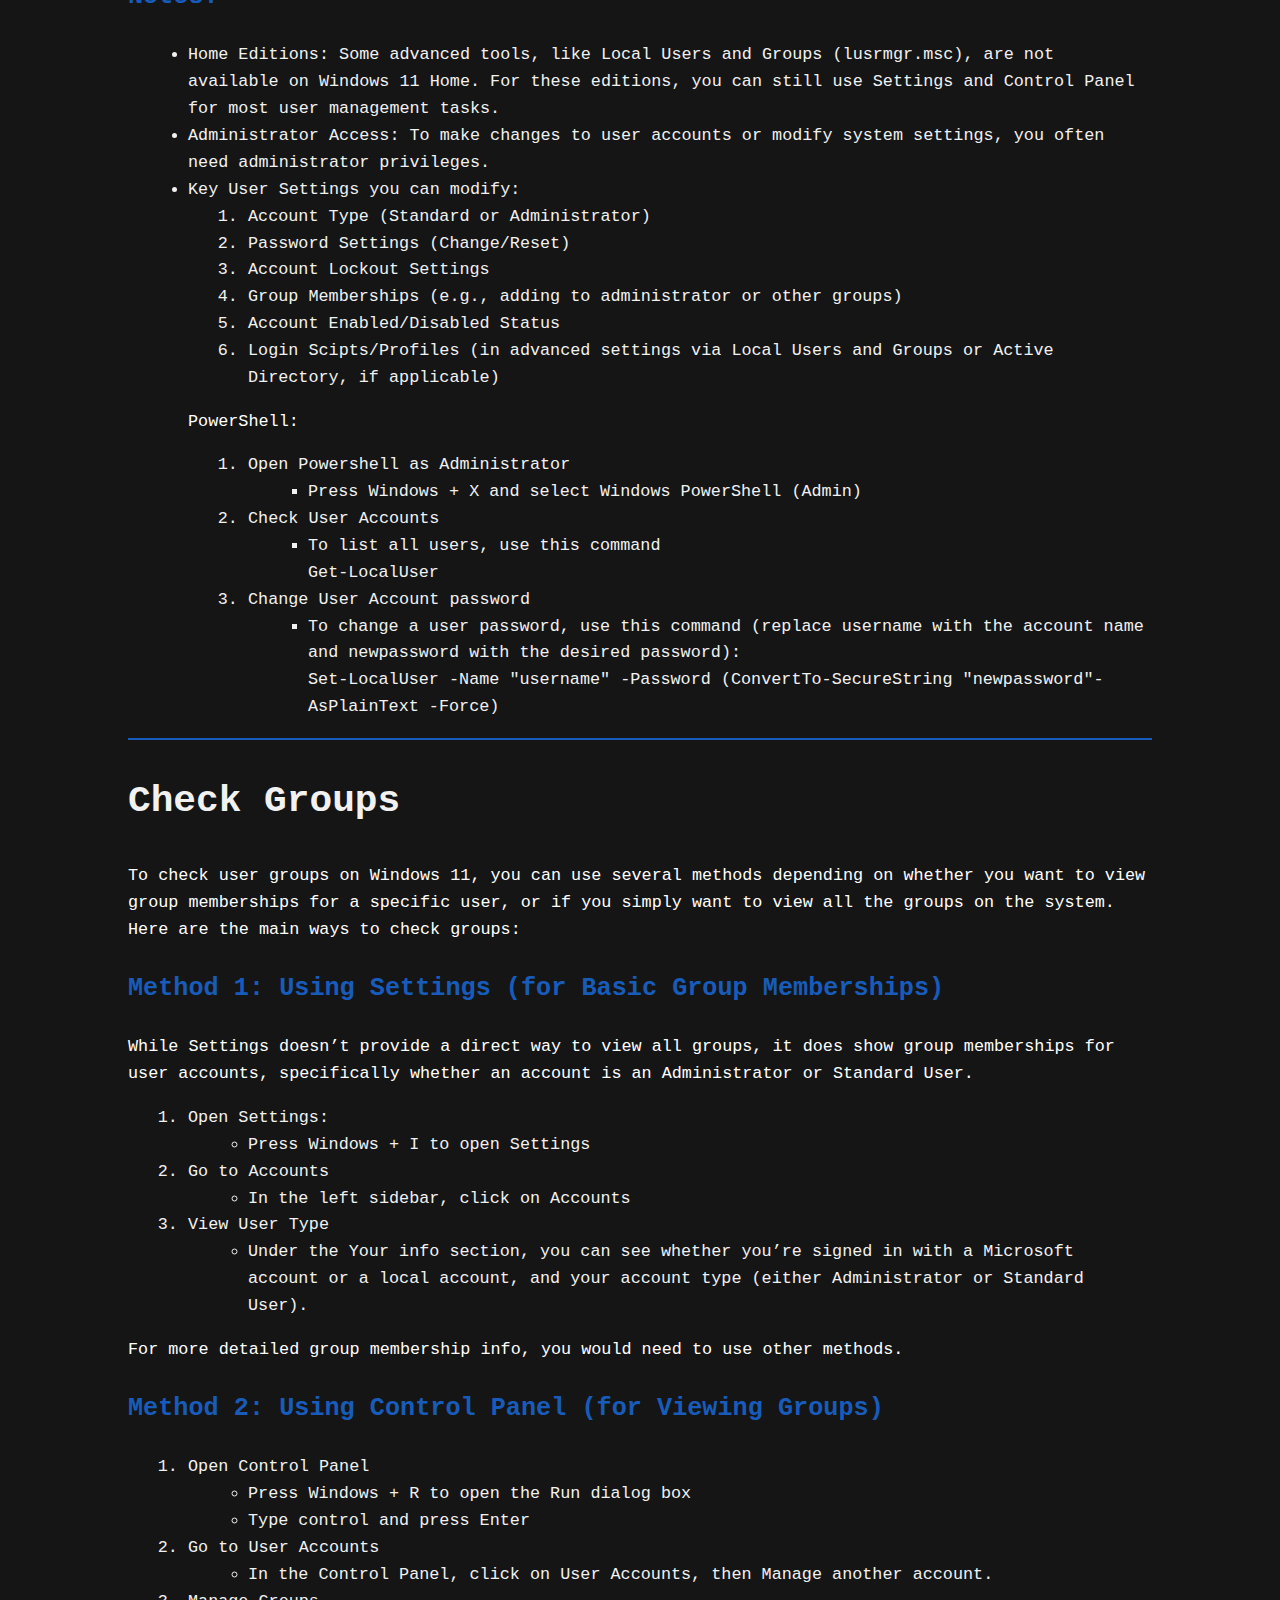
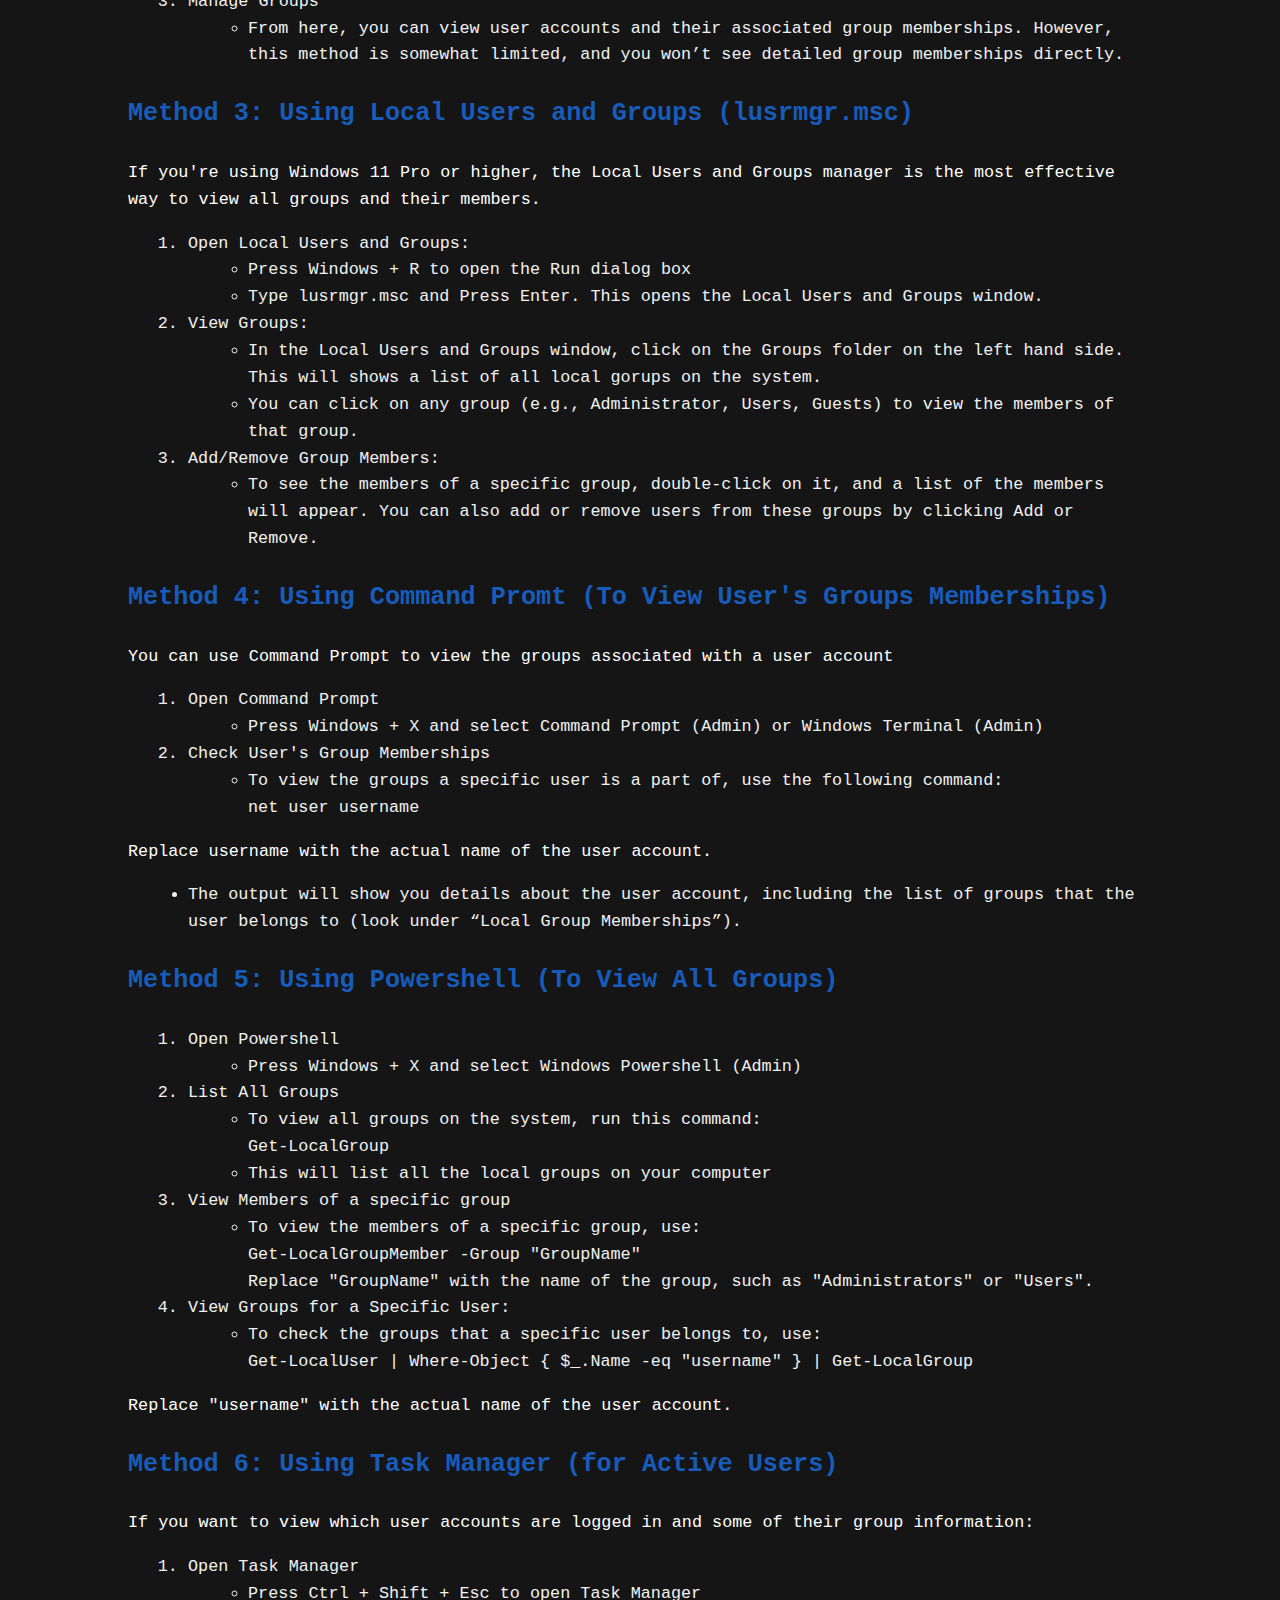
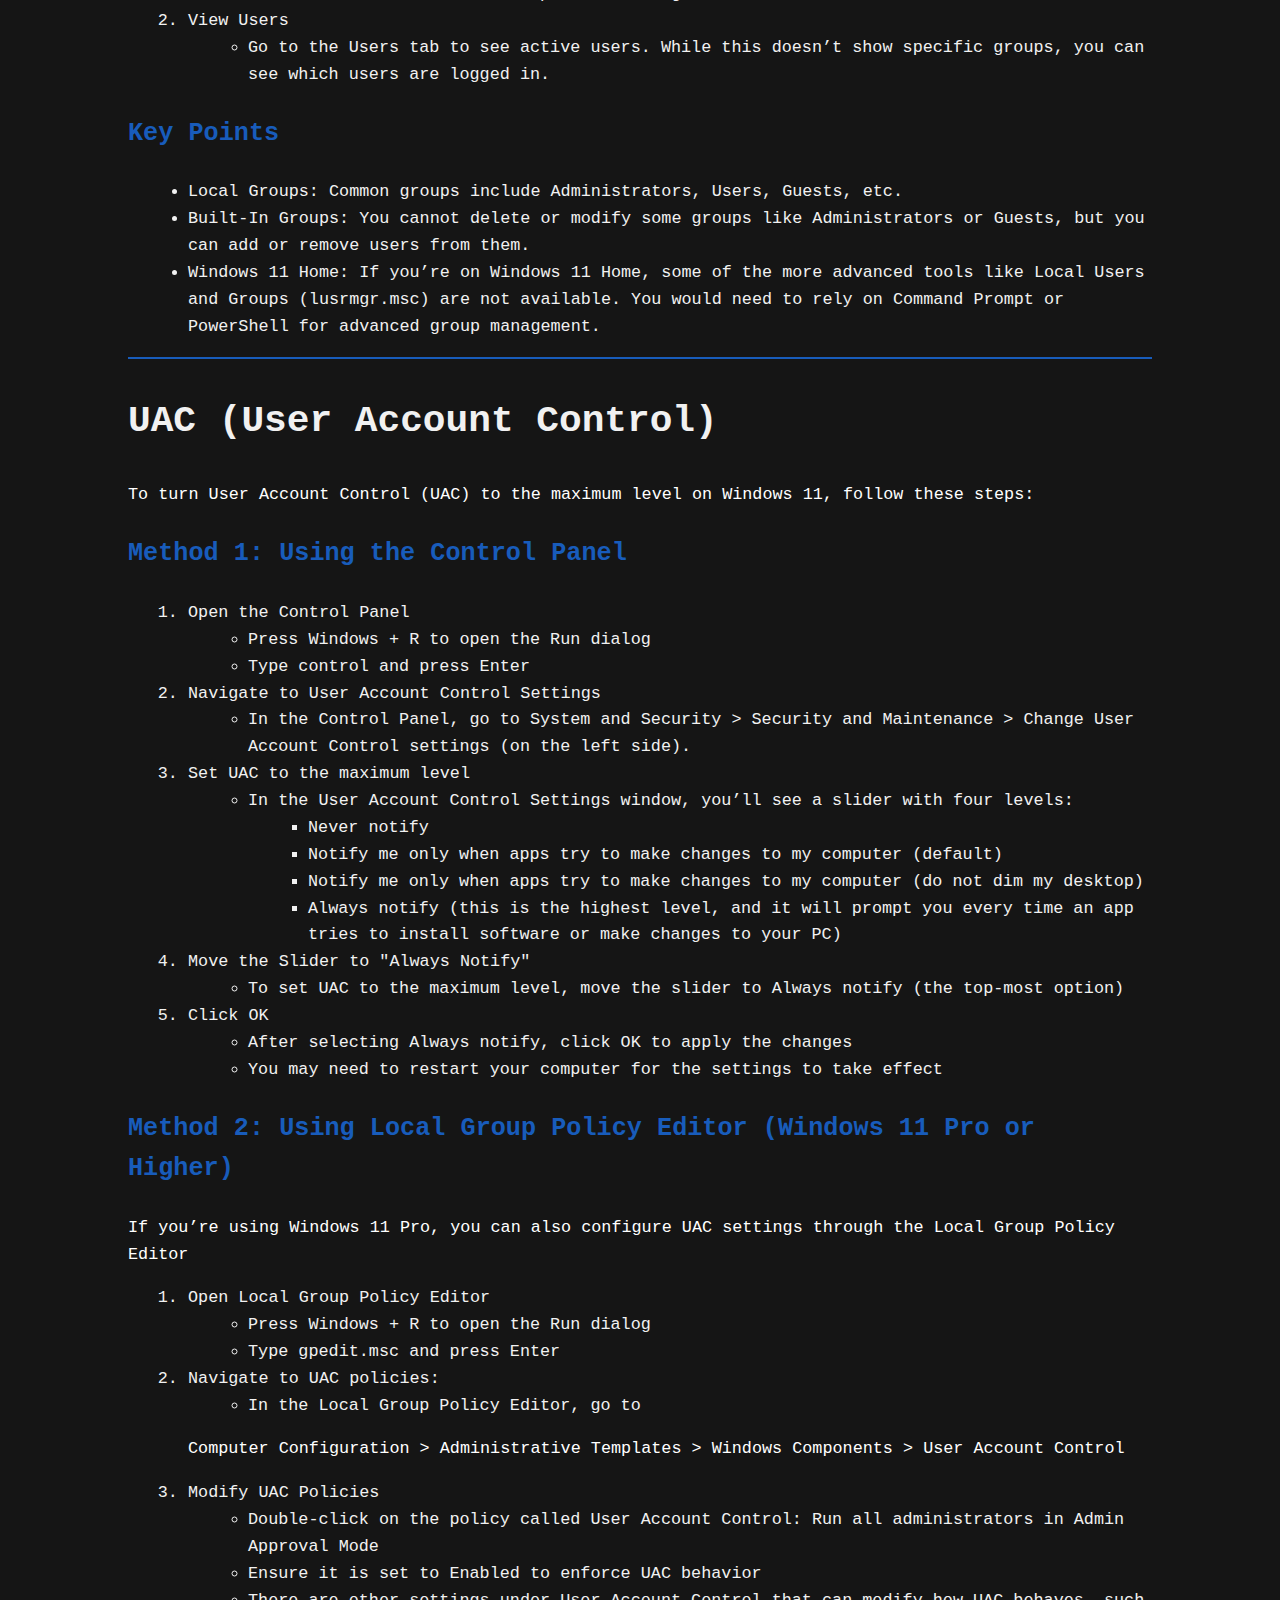
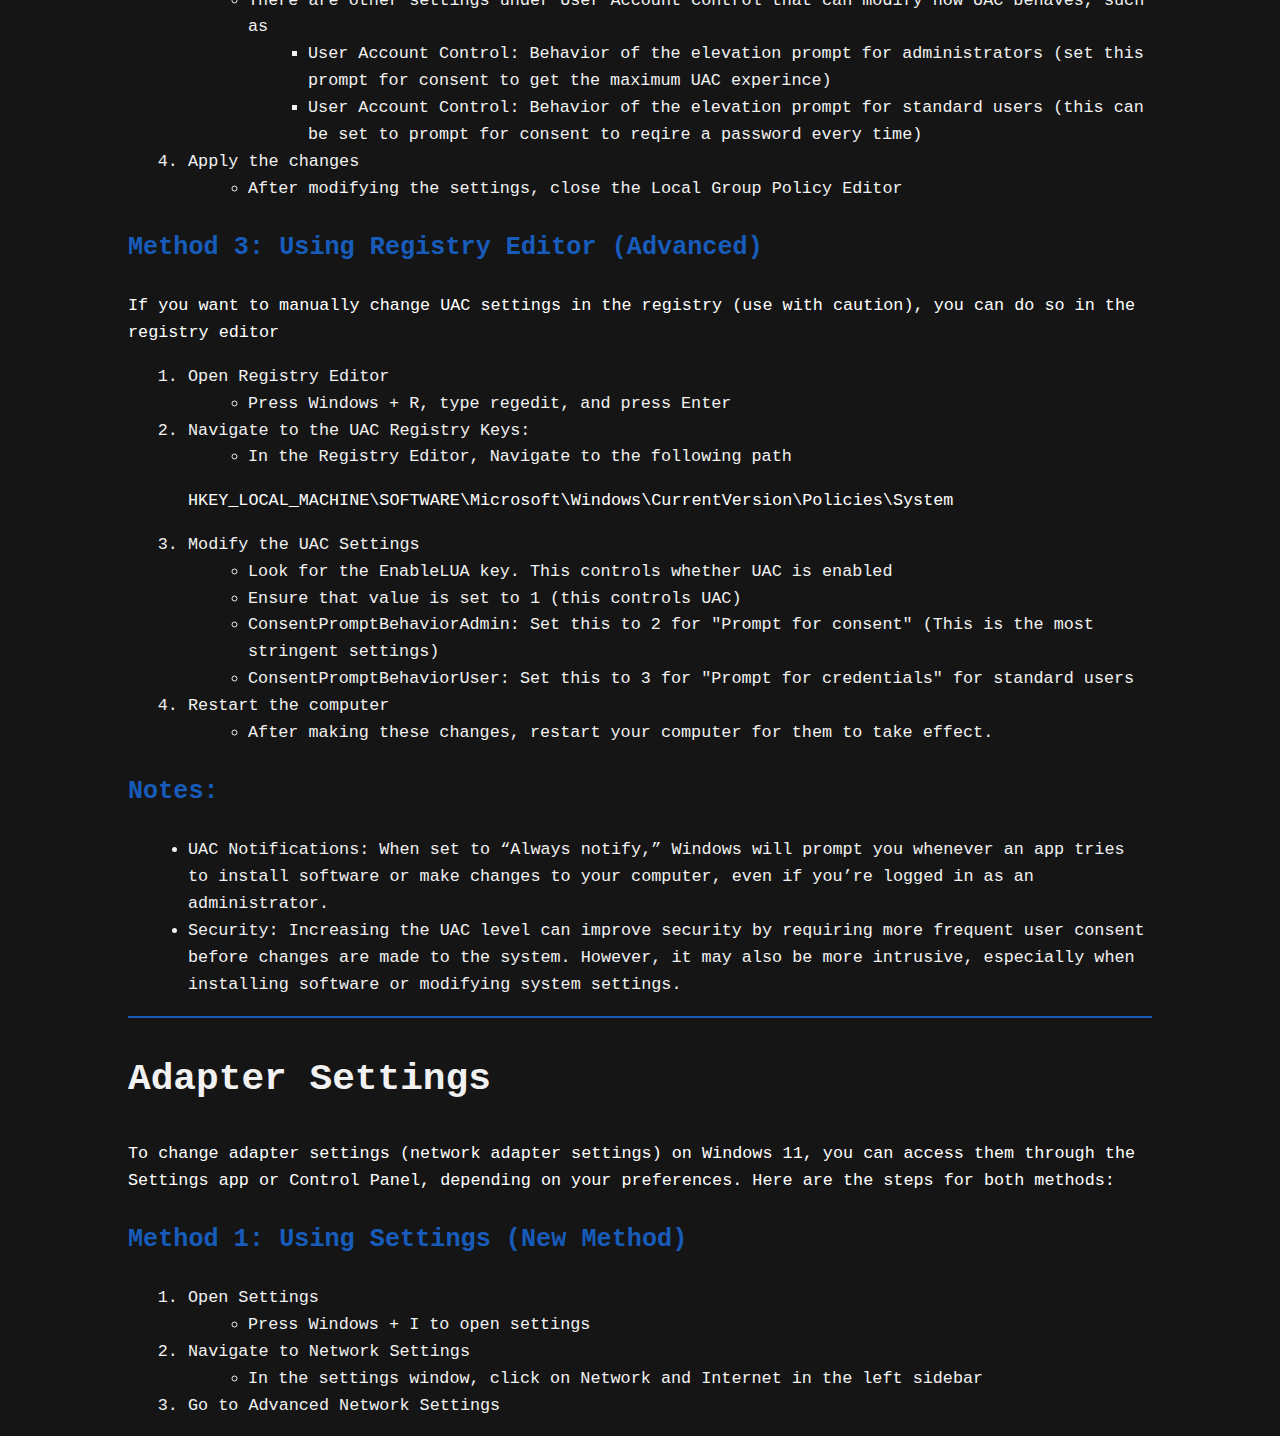
<file: IM BORED/Soliel's thing.html>
<!DOCTYPE html>
<html lang="en">
<head>
    <meta charset="UTF-8">
    <meta name="viewport" content="width=device-width, initial-scale=1.0">
    <title>Windows Guides</title>
    <link rel="stylesheet" href="css/Soliel's thing.css">
</head>
<body>
    <nav>
        <ul>
            <li><a href="cyber test.html">Home</a></li>
            <li><a href="Guides.html">Extra Guides</a></li>
            <li><a href="WINDOWS CHECKLIST .pdf">Original PDF</a></li>
        </ul>
    </nav>
    <div class="container">
    <h1>Windows Extra Guides</h1>
    <hr>
    <h3 style="color: #F1F1F1;">This will be an extra guide made by Soliel Macias. This covers a LOT OF INFORMATION. Some things will be confusing but it'll be okay. If you have extra questions about any of the guides or just any general questions please let me know. GOOD LUCK! :)</h3>
    <hr>
    <h2>Password Policy</h2>
    <p>To change the password policy on Windows 11, you can use the Local Group Policy Editor or the Command Prompt, depending on what aspect of the password policy you want to modify. Here's how to do it using both methods:</p>
    <h3>Method 1: Using Local Group Policy Editor</h3>
    <ol>
        <li>Open Local Group Policy Editor</li>
            <ul>
                <li>Press Windows + R to open the Run dialog box.</li>
                <li>Type "gpedit.mcs" and press enter or click OK.</li>
            </ul>
        <li>Navigate to Password Policy:</li>
            <ul>
                <li>In the Local Group Policy Editor, go to Computer Configuration > Windows Settings > Security Settings > Account Policies > Password Policy</li>
            </ul>
        <li>Edit the Password Policy</li>
            <ul>
                <li>On the right-hand side, you'll see several password policy options. You can modify the following:</li>
                    <ul>
                        <li>Enforce password history: Set the number of unique passwords the system will remember before allowing reuse.</li>
                        <li>Maximum password age: Set how long a password can be used before it must be changed.</li>
                        <li>Minimum password age: Set how long a password must be in use before it can be changed.</li>
                        <li>Minimum password length: Set the minimum number of characters a password must contain.</li>
                        <li>Password must meet complexity requirements: Enable or disable password complexity (e.g., requiring uppercase letters, numbers, etc.).</li>
                        <li>Store passwords using reversible encryption: Enable or disable reversible encryption for passwords.</li>
                    </ul>
            </ul>
        <li>Apply Changes</li>
            <ul>
                <li>After making your changes, close the Local Group Policy Editor.</li>
                <li>You may need to run the following command in an elevated Command Prompt to enforce the changes:<br>gpupdate /force</li>
            </ul>
    </ol>
    <h3>Method 2: Using Command Prompt (secpol.mcs)</h3>
    <ol>
        <li>Open Local Security Policy</li>
        <ul>
            <li>Press Windows + R, type secpol.mcs and press enter or click OK. </li>
        </ul>
        <li>Navigate to Password Policy:</li>
        <ul>
            <li>In the Local Security Policy window, go to: Account Policies > Password Policy</li>
        </ul>
        <li>Modify the Password Policies (It's the same options as Method 1)</li>
        <li>Apply Changes</li>
            <ul>
                <li>Once you modify the policies, close the Local Security Policy window.</li>
                <li>To apply the changes immediately, run: <br>gpupdate /force</li>
            </ul>
    </ol>
    <h3>Notes</h3>
    <ul>
        <li>If you're on a Home edition of Windows 11, the Group Policy Editor might not be available. In that case, you can use the Registry Editor to modify some password settings, but that approach is less user-friendly and is not recommended for beginners.</li>
        <li>For more advanced configurations or enterprise environments, you might also want to configure Active Directory policies if applicable.</li>
    </ul>
    <hr>
    <h2>Lockout Policy</h2>
    <p>To change the account lockout policy on Windows 11, you can use the Local Group Policy Editor or Local Security Policy. The lockout policy defines how many failed login attempts are allowed before a user account is locked out and how long the lockout lasts.</p>
    <h3>Method 1: Using Local Group Policy Editor</h3>
    <ol>
        <li>Open the Group Polciy Editor</li>
            <ul>
                <li>Press Windows + R to open the Run dialog box</li>
                <li>Type gpedit.msc and press Enter or click OK</li>
            </ul>
        <li>Navigate to the Account Lockout Policies</li>
            <ul>
                <li>In the Local Group Policy Editor, go to: Computer Configuration > Windows Settings > Security Settings > Account Policies > Account Lockout Policy</li>
            </ul>
        <li>Modify the Lockout Policies<br>You will see several options in the Account Lockout Policy section:</li>
            <ul>
                <li>Account lockout duration: This sets how long an account will remain locked after reaching the failed login attempts limit. Set it to the desired time (in minutes).</li>
                <li>Account lockout threshold: This specifies the number of failed login attempts allowed before an account is locked. You can set this value to your preferred number of attempts (e.g., 3).</li>
                <li>Reset account lockout counter after: This defines the time period in minutes that must pass before the failed login attempt counter is reset. For example, if you set it to 15 minutes, the counter will reset after 15 minutes of no failed login attempts.</li>
            </ul>
        <li>Set the Policies:</li>
            <ul>
                <li>Double-click on each of these settings to open the configuration window and set the values you want. For example, to change the account lockout threshold to 3 attempts, double-click Account lockout threshold, select the number of failed attempts, and click OK.</li>
            </ul>
        <li>Apply the changes</li>
            <ul>
                <li>Once you make your changes, close the Group Policy Editor. The policies should take effect immediately, but you may need to run the following command in an elevated Command Prompt to ensure that the changes are applied: <br>gpupdate /force </li>
            </ul>
    </ol>

    <h3>Method 2: Using Local Security Policy (secpol.msc)</h3>
    <ol>
        <li>Open Local Security Policy</li>
            <ul>
                <li>Press Windows + R, type secpol.msc, and press Enter or click OK.</li>
            </ul>
        <li>Navigate to Account Lockout Policies</li>
            <ul>
                <li>In the Local Security Policy window, go to: Account Policies > Account Lockout Policy</li>
            </ul>
        <li>Edit the Lockout Policies</li>
            <ul>
                <li>You will see the following policies</li>
                <li>Account lockout duration</li>
                <li>Account lockout threshold</li>
                <li>Reset account lockout counter after</li>
                <li>DOuble-click each policy to modify it's settings (Similar to what you would do in Group Policy Editor.)</li>
            </ul>
        <li>Apply the Changes:</li>
            <ul>
                <li>After making the changes, close the Local Security Policy window.</li>
                <li>If you want the changes to take affect immediately, run the following command: <br>gpupdate /force</li>
            </ul>
    </ol>
    <h3>Notes</h3>
    <ul>
        <li>If you set Account lockout threshold to 0, account lockout will be disabled, meaning no account lockout will occur after failed login attempts.</li>
        <li>Be careful when modifying lockout policies in a production or business environment, as setting too low of a threshold can lock out users who make several typos when logging in, while setting too high of a threshold might make accounts more vulnerable to brute-force attacks.</li>
    </ul>
    <hr>
    <h2>Check User Settings</h2>
    <p>To change and check user account settings on Windows 11, you can use a variety of built-in tools, such as Settings, Control Panel, and Local Users and Groups (for more advanced settings). Below are the steps for checking and changing user settings through different methods.</p>
    <h3>Method 1: Using Settings (Basic User Settings)</h3>
    <ol>
        <li>Open Settings</li>
        <ul>
            <li>Press Windows + I to open settings</li>
        </ul>
        <li>Navigate to Accounts:</li>
        <ul>
            <li>In the Settings window, click on Accounts from the left-hand sidebar</li>
        </ul>
        <li>Check User Settings:</li>
        <ul>
            <li>Under the Your info section, you can view your Microsoft account or local account settings</li>
            <li>You can also click Family & other users to view other users on the system (if applicable), and you can manage permissions for additional accounts.</li>
        </ul>
        <li>Change User Settings</li>
        <ul>
            <li>To change the account type or permissions (e.g., switching from a standard user to an administrator):</li>
            <li>Under Other users, select the user account you want to modify, and click Change account type.</li>
            <li>In the pop-up, choose Administrator or Standard User and click OK.</li>
        </ul>
    </ol>
    <h3>Method 2: Using Control Panel (Advanced Settings)</h3>
    <ol>
        <li>Open Control Panel</li>
        <ul>
            <li>Press Windows + R to oepn the Run dialog box</li>
            <li>Type control and press Enter</li>
        </ul>
        <li>Navigate to User Accounts</li>
        <ul>
            <li>In the control panel, click on User Accounts</li>
            <li>Here, you can manage your account settings, change your password, or change the account type.</li>
        </ul>
        <li>Change Account Type:</li>
        <ul>
            <li>If you want to modify an account type (administrator or standard user), click Manage another account, select the account, and then choose Change the account type.</li>
        </ul>
    </ol>
    <h3>Method 3: Using Local Users and Groups (Advanced)</h3>
    <p>This method is available in Windows 11 Pro and higher editions. It’s useful for managing advanced user settings such as group memberships, account lockout policies, and more.</p>
    <ol>
        <li>Open Local Users and Groups:</li>
        <ul>
            <li>Press Windows + R to open the Run dialog box.</li>
            <li>Type lusrmgr.msc and press Enter.</li>
        </ul>
        <li>Manage Users:</li>
        <ul>
            <li>In the Local Users and Groups window, click on the Users folder.</li>
            <li>Here, you can see all user accounts on the system.</li>
        </ul>
        <li>Modify User Settings</li>
        <ul>
            <li>Right-click on any user account to:</li>
            <li>Set password: Change the password of the account.</li>
            <li>Properties: Modify advanced settings like account description, group memberships, and whether the account is disabled or locked out.</li>
            <li>Add to Group: Add the user to specific groups (e.g., Administrators or Users).</li>
        </ul>
    </ol>
    <h3>Method 4: Using Command Prompt (as Administrator)</h3>
    <p>You can also use Command Prompt or PowerShell to check and modify user account settings.</p>
    <p>Command Prompt:</p>
    <ol>
        <li>Open Command Prompt (as Administrator)</li>
        <ul>
            <li>Press Windows + X and select Command Prompt (Admin) or Windows Terminal (Admin).</li>
        </ul>
        <li>Check Users Accounts</li>
        <ul>
            <li>To list all user accounts, type the following command and press Enter:<br>net user</li>
        </ul>
        <li>Change User Account Password</li>
        <ul>
            <li>To change a user account password, use the following command (replace username with the actual user name and newpassword with the new password): <br>net user username newpassword</li>
        </ul>
    </ol>
    <p>PowerShell:</p>
    <ol>
        <li>Open Powershell as Administrator</li>
            <ul>
                <li>Press Windows + X and select Windows PowerShell (Admin)</li>
            </ul>
        <li>Check User Accounts</li>
            <ul>
                <li>To list all users, use this command <br> Get-LocalUser</li>
            </ul>
        <li>Change User Account password</li>
            <ul>
                <li>To change a user password, use this command (replace username with the account name and newpassword with the desired password):<br>Set-LocalUser -Name "username" -Password (ConvertTo-SecureString "newpassword"-AsPlainText -Force)</li>
            </ul>
    </ol>
    <h3>Method 5: Using Task Manager (For User Activity Monitoring)</h3>
    <p>You can also use Task Manager to monitor active users or log off users</p>
    <ol>
        <li>Open Task Manager:</li>
        <ul>
            <li>Press CTRL + ALT + ESC to open task manager</li>
        </ul>
        <li>Navigate to the Users Tab:</li>
        <ul>
            <li>Click on the Users tab to see the currently logged-in users.</li>
            <li>From here, you can log off users, check their activity, and manage sessions.</li>
        </ul>
    </ol>
    <h3>Notes:</h3>
    <ul>
        <li>Home Editions: Some advanced tools, like Local Users and Groups (lusrmgr.msc), are not available on Windows 11 Home. For these editions, you can still use Settings and Control Panel for most user management tasks.</li>
        <li>Administrator Access: To make changes to user accounts or modify system settings, you often need administrator privileges.</li>
        <li>Key User Settings you can modify:</li>
            <ol>
                <li>Account Type (Standard or Administrator)</li>
                <li>Password Settings (Change/Reset)</li>
                <li>Account Lockout Settings</li>
                <li>Group Memberships (e.g., adding to administrator or other groups)</li>
                <li>Account Enabled/Disabled Status</li>
                <li>Login Scipts/Profiles (in advanced settings via Local Users and Groups or Active Directory, if applicable)</li>
            </ol>
            <p>PowerShell:</p>
        <ol>
            <li>Open Powershell as Administrator</li>
                <ul>
                    <li>Press Windows + X and select Windows PowerShell (Admin)</li>
                </ul>
            <li>Check User Accounts</li>
                <ul>
                <li>To list all users, use this command <br> Get-LocalUser</li>
                </ul>
            <li>Change User Account password</li>
                <ul>
                    <li>To change a user password, use this command (replace username with the account name and newpassword with the desired password):<br>Set-LocalUser -Name "username" -Password (ConvertTo-SecureString "newpassword"-AsPlainText -Force)</li>
                </ul>
        </ol>
    </ul>
    <hr>
    <h2>Check Groups</h2>
    <p>To check user groups on Windows 11, you can use several methods depending on whether you want to view group memberships for a specific user, or if you simply want to view all the groups on the system. Here are the main ways to check groups:</p>
    <h3>Method 1: Using Settings (for Basic Group Memberships)</h3>
    <p>While Settings doesn’t provide a direct way to view all groups, it does show group memberships for user accounts, specifically whether an account is an Administrator or Standard User.</p>
    <ol>
        <li>Open Settings:</li>
        <ul>
            <li>Press Windows + I to open Settings</li>
        </ul>
        <li>Go to Accounts</li>
        <ul>
            <li>In the left sidebar, click on Accounts</li>
        </ul>
        <li>View User Type</li>
        <ul>
            <li>Under the Your info section, you can see whether you’re signed in with a Microsoft account or a local account, and your account type (either Administrator or Standard User).</li>
        </ul>
    </ol>
    <p>For more detailed group membership info, you would need to use other methods.</p>
    <h3>Method 2: Using Control Panel (for Viewing Groups)</h3>
    <ol>
        <li>Open Control Panel</li>
        <ul>
            <li>Press Windows + R to open the Run dialog box</li>
            <li>Type control and press Enter</li>
        </ul>
        <li>Go to User Accounts</li>
        <ul>
            <li>In the Control Panel, click on User Accounts, then Manage another account.</li>
        </ul>
        <li>Manage Groups</li>
        <ul>
            <li>From here, you can view user accounts and their associated group memberships. However, this method is somewhat limited, and you won’t see detailed group memberships directly.</li>
        </ul>
    </ol>
    <h3>Method 3: Using Local Users and Groups (lusrmgr.msc)</h3>
    <p>If you're using Windows 11 Pro or higher, the Local Users and Groups manager is the most effective way to view all groups and their members.</p>
    <ol>
        <li>Open Local Users and Groups:</li>
        <ul>
            <li>Press Windows + R to open the Run dialog box</li>
            <li>Type lusrmgr.msc and Press Enter. This opens the Local Users and Groups window.</li>
        </ul>
        <li>View Groups:</li>
        <ul>
            <li>In the Local Users and Groups window, click on the Groups folder on the left hand side. This will shows a list of all local gorups on the system.</li>
            <li>You can click on any group (e.g., Administrator, Users, Guests) to view the members of that group.</li>
        </ul>
        <li>Add/Remove Group Members:</li>
        <ul>
            <li>To see the members of a specific group, double-click on it, and a list of the members will appear. You can also add or remove users from these groups by clicking Add or Remove. </li>
        </ul>
    </ol>
    <h3>Method 4: Using Command Promt (To View User's Groups Memberships)</h3>
    <p>You can use Command Prompt to view the groups associated with a user account</p>
    <ol>
        <li>Open Command Prompt</li>
        <ul>
            <li>Press Windows + X and select Command Prompt (Admin) or Windows Terminal (Admin)</li>
        </ul>
        <li>Check User's Group Memberships</li>
        <ul>
            <li>To view the groups a specific user is a part of, use the following command: <br>net user username</li>
        </ul>
    </ol>
    <p>Replace username with the actual name of the user account.</p>
    <ul>
        <li>The output will show you details about the user account, including the list of groups that the user belongs to (look under “Local Group Memberships”).</li>
    </ul>
    <h3>Method 5: Using Powershell (To View All Groups)</h3>
    <ol>
        <li>Open Powershell</li>
        <ul>
            <li>Press Windows + X and select Windows Powershell (Admin) </li>
        </ul>
        <li>List All Groups</li>
        <ul>
            <li>To view all groups on the system, run this command: <br> Get-LocalGroup</li>
            <li>This will list all the local groups on your computer</li>
        </ul>
        <li>View Members of a specific group</li>
        <ul>
            <li>To view the members of a specific group, use: <br>Get-LocalGroupMember -Group "GroupName" <br>Replace "GroupName" with the name of the group, such as "Administrators" or "Users". </li>
        </ul>
        <li>View Groups for a Specific User:</li>
        <ul>
            <li>To check the groups that a specific user belongs to, use: <br> Get-LocalUser | Where-Object { $_.Name -eq "username" } | Get-LocalGroup</li>
        </ul>
    </ol>
    <p>Replace "username" with the actual name of the user account.</p>
    <h3>Method 6: Using Task Manager (for Active Users)</h3>
    <p>If you want to view which user accounts are logged in and some of their group information:</p>
    <ol>
        <li>Open Task Manager</li>
        <ul>
            <li>Press Ctrl + Shift + Esc to open Task Manager</li>
        </ul>
        <li>View Users</li>
        <ul>
            <li>Go to the Users tab to see active users. While this doesn’t show specific groups, you can see which users are logged in.</li>
        </ul>
    </ol>
    <h3>Key Points</h3>
    <ul>
        <li>Local Groups: Common groups include Administrators, Users, Guests, etc.</li>
        <li>Built-In Groups: You cannot delete or modify some groups like Administrators or Guests, but you can add or remove users from them.</li>
        <li>Windows 11 Home: If you’re on Windows 11 Home, some of the more advanced  tools like Local Users and Groups (lusrmgr.msc) are not available. You would need to rely on Command Prompt or PowerShell for advanced group management.</li>
    </ul>
    <hr>
    <h2>UAC (User Account Control)</h2>
    <p>To turn User Account Control (UAC) to the maximum level on Windows 11, follow these steps:</p>
    <h3>Method 1: Using the Control Panel</h3>
    <ol>
        <li>Open the Control Panel</li>
        <ul>
            <li>Press Windows + R to open the Run dialog</li>
            <li>Type control and press Enter</li>
        </ul>
        <li>Navigate to User Account Control Settings</li>
        <ul>
            <li>In the Control Panel, go to System and Security > Security and Maintenance > Change User Account Control settings (on the left side).</li>
        </ul>
        <li>Set UAC to the maximum level</li>
        <ul>
            <li>In the User Account Control Settings window, you’ll see a slider with four levels:</li>
            <ul>
                <li>Never notify</li>
                <li>Notify me only when apps try to make changes to my computer (default)</li>
                <li>Notify me only when apps try to make changes to my computer (do not dim my desktop)</li>
                <li>Always notify (this is the highest level, and it will prompt you every time an app tries to install software or make changes to your PC)</li>
            </ul>
        </ul>
        <li>Move the Slider to "Always Notify"</li>
        <ul>
            <li>To set UAC to the maximum level, move the slider to Always notify (the top-most option)</li>
        </ul>
        <li>Click OK</li>
        <ul>
            <li>After selecting Always notify, click OK to apply the changes</li>
            <li>You may need to restart your computer for the settings to take effect</li>
        </ul>
    </ol>
    <h3>Method 2: Using Local Group Policy Editor (Windows 11 Pro or Higher)</h3>
    <p>If you’re using Windows 11 Pro, you can also configure UAC settings through the Local Group Policy Editor</p>
    <ol>
        <li>Open Local Group Policy Editor</li>
        <ul>
            <li>Press Windows + R to open the Run dialog</li>
            <li>Type gpedit.msc and press Enter</li>
        </ul>
        <li>Navigate to UAC policies:</li>
            <ul>
                <li>In the Local Group Policy Editor, go to</li>
            </ul>
            <p>Computer Configuration > Administrative Templates > Windows Components > User Account Control</p>
        <li>Modify UAC Policies</li>
            <ul>
                <li>Double-click on the policy called User Account Control: Run all administrators in Admin Approval Mode</li>
                <li>Ensure it is set to Enabled to enforce UAC behavior</li>
                <li>There are other settings under User Account Control that can modify how UAC behaves, such as</li>
                    <ul>
                        <li>User Account Control: Behavior of the elevation prompt for administrators (set this prompt for consent to get the maximum UAC experince) </li>
                        <li>User Account Control: Behavior of the elevation prompt for standard users (this can be set to prompt for consent to reqire a password every time)</li>
                    </ul>
            </ul>
        <li>Apply the changes</li>
            <ul>
                <li>After modifying the settings, close the Local Group Policy Editor</li>
            </ul>
    </ol>
    <h3>Method 3: Using Registry Editor (Advanced)</h3>
    <p>If you want to manually change UAC settings in the registry (use with caution), you can do so in the registry editor</p>
        <ol>
            <li>Open Registry Editor</li>
                <ul>
                    <li>Press Windows + R, type regedit, and press Enter</li>
                </ul>
            <li>Navigate to the UAC Registry Keys:</li>
                <ul>
                    <li>In the Registry Editor, Navigate to the following path</li>
                </ul>
                <p>HKEY_LOCAL_MACHINE\SOFTWARE\Microsoft\Windows\CurrentVersion\Policies\System</p>
            <li>Modify the UAC Settings</li>
                <ul>
                    <li>Look for the EnableLUA key. This controls whether UAC is enabled</li>
                    <li>Ensure that value is set to 1 (this controls UAC)</li>
                    <li>ConsentPromptBehaviorAdmin: Set this to 2 for "Prompt for consent" (This is the most stringent settings)</li>
                    <li>ConsentPromptBehaviorUser: Set this to 3 for "Prompt for credentials" for standard users</li>
                </ul>
            <li>Restart the computer</li>
                <ul>
                    <li>After making these changes, restart your computer for them to take effect.</li>
                </ul>
        </ol>
        <h3>Notes:</h3>
        <ul>
            <li>UAC Notifications: When set to “Always notify,” Windows will prompt you whenever an app tries to install software or make changes to your computer, even if you’re logged in as an administrator.</li>
            <li>Security: Increasing the UAC level can improve security by requiring more frequent user consent before changes are made to the system. However, it may also be more intrusive, especially when installing software or modifying system settings.</li>
        </ul>
        <hr>
        <h2>Adapter Settings</h2>
        <p>To change adapter settings (network adapter settings) on Windows 11, you can access them through the Settings app or Control Panel, depending on your preferences. Here are the steps for both methods:</p>
        <h3>Method 1: Using Settings (New Method)</h3>
        <ol>
            <li>Open Settings</li>
                <ul>
                    <li>Press Windows + I to open settings</li>
                </ul>
            <li>Navigate to Network Settings</li>
                <ul>
                    <li>In the settings window, click on Network and Internet in the left sidebar</li>
                </ul>
            <li>Go to Advanced Network Settings</li>
        </ol>






</div>
</body>
</html>
</file>
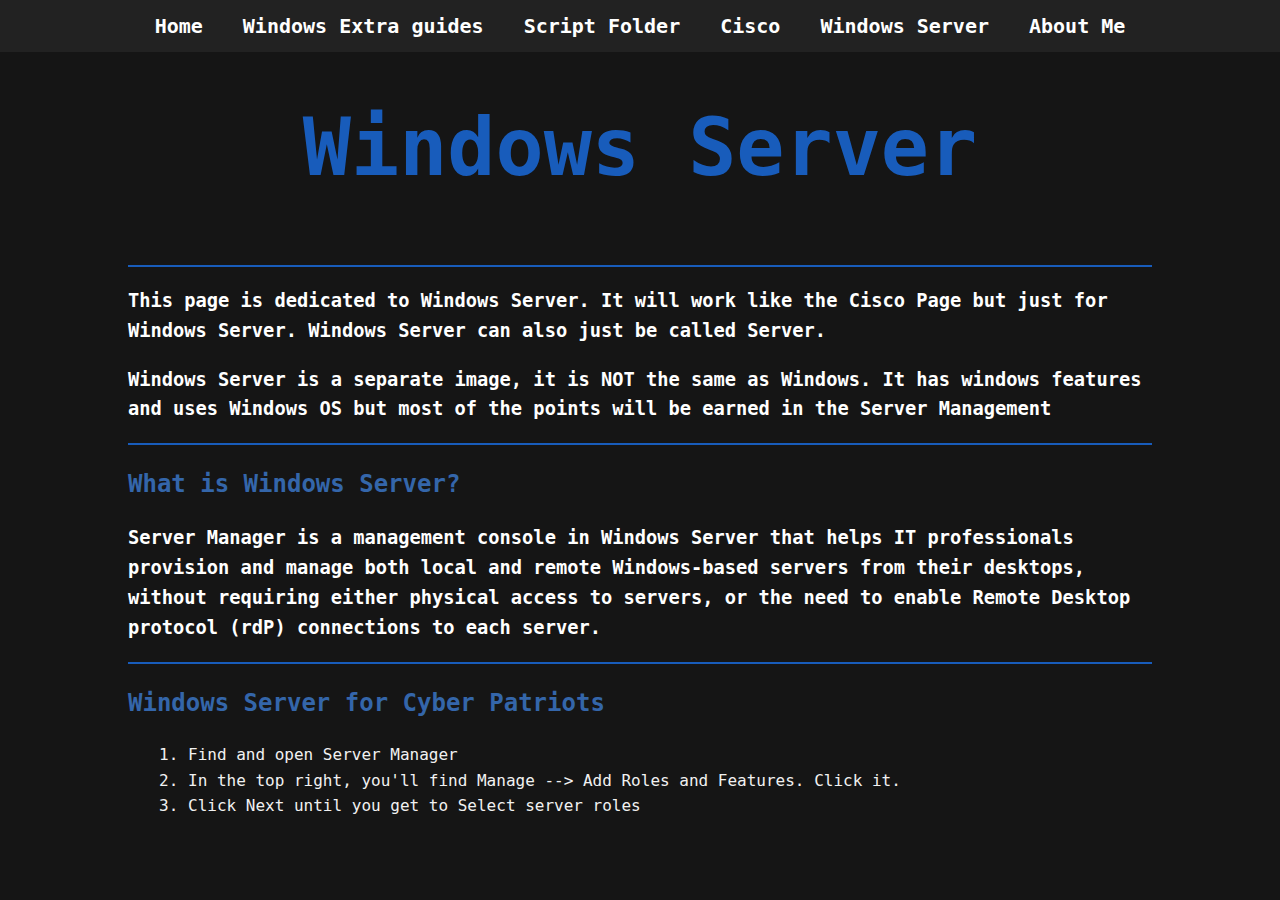
<file: IM BORED/Windows Server.html>
<!DOCTYPE html>
<html lang="en">
<head>
    <meta charset="UTF-8">
    <meta name="viewport" content="width=device-width, initial-scale=1.0">
    <link rel="stylesheet" href="css/Cisco Styles.css">
    <title>Windows Server</title>
</head>
<body>
    <nav>
        <ul>
            <li><a href="cyber test.html">Home</a></li>
            <li><a href="Soliel's thing.html">Windows Extra guides</a></li>
            <li><a href="https://drive.google.com/drive/folders/1E72Dlh5_F4py_eYQAwgE39sKLzCCnS4n?usp=sharing">Script Folder</a></li>
            <li><a href="Cisco v2.html">Cisco</a></li>
            <li><a href="Windows Server.html">Windows Server</a></li>
            <li><a href="Cyber-AboutMe v2.html">About Me</a></li>
        </ul>
    </nav>

    <div class="container">
        <h1>Windows Server</h1>
        <hr>
        <h3>This page is dedicated to Windows Server. It will work like the Cisco Page but just for Windows Server. Windows Server can also just be called Server.</h3>
        <h3>Windows Server is a separate image, it is NOT the same as Windows. It has windows features and uses Windows OS but most of the points will be earned in the Server Management</h3>
        <hr>
        <h2>What is Windows Server?</h2>
        <h3>Server Manager is a management console in Windows Server that helps IT professionals provision and manage both local and remote Windows-based servers from their desktops, without requiring either physical access to servers, or the need to enable Remote Desktop protocol (rdP) connections to each server.</h3>
        <hr>
        <h2>Windows Server for Cyber Patriots</h2>
        <ol>
            <li>Find and open Server Manager</li>
            <li>In the top right, you'll find Manage --> Add Roles and Features. Click it.</li>
            <li>Click Next until you get to Select server roles</li>
            
        </ol>
    </div>
</body>
</html>
</file>
<file: IM BORED/css/Cisco Styles.css>
/* General Styling */
body {
    background-color: #151515;
    color: #F1F1F1;
    font-family: input-mono, monospace;
    line-height: 1.6;
    margin: 0;
    padding: 0;
}

/* Navigation Bar */
nav {
    position: fixed;
    top: 0;
    width: 100%;
    background: #222;
    font-size: 1.25em;
    padding: 10px 0;
    z-index: 1000;
    text-align: center;
}

nav ul {
    list-style: none;
    padding: 0;
    margin: 0;
    display: flex;
    justify-content: center;
}

nav ul li {
    margin: 0 20px;
}

nav ul li a {
    color: white;
    text-decoration: none;
    font-weight: bold;
}

nav ul li a:hover {
    color: #82B7DC;
}

/* Page Layout */
.container {
    width: 80%;
    margin: auto;
    padding-top: 30px; /* Prevents content from hiding under the navbar */
}

h1{
    color: #185cbb;
    font-size: 5em;
    text-align: center;
}

h2{
    color:#3466AA;
}

h3{
    color:white
}

p{
    color: white
}

hr {
    border: 1px solid #185cbb;
}

/* Lists */
ul, ol {
    margin-left: 20px;
}
</file>
<file: IM BORED/css/styles.css>
/* General Styling */
body {
    background-color: #151515;
    color: #F1F1F1;
    font-family: input-mono, monospace;
    line-height: 1.6;
    margin: 0;
    padding: 0;
}

/* Navigation Bar */
nav {
    position: fixed;
    top: 0;
    width: 100%;
    background: #222;
    font-size: 1.25em;
    padding: 10px 0;
    z-index: 1000;
    text-align: center;
}

nav ul {
    list-style: none;
    padding: 0;
    margin: 0;
    display: flex;
    justify-content: center;
}

nav ul li {
    margin: 0 20px;
}

nav ul li a {
    color: white;
    text-decoration: none;
    font-weight: bold;
}

nav ul li a:hover {
    color: #82B7DC;
}

/* Page Layout */
.container {
    width: 80%;
    margin: auto;
    padding-top: 30px; /* Prevents content from hiding under the navbar */
    font-size: 105%;
}

h1{
    color: #185cbb;
    font-size: 5em;
    text-align: center;
}

h2 {
    color:#3466AA;
    font-size: 1.75em;
    
}

h3{
    color: #185cbb;
    font-size: 1.5em;
    
}

p {
    color:white;
}

hr {
    border: 1px solid #185cbb;
}

/* Lists */
ul, ol {
    margin-left: 20px;
}

a{
    color:white
}
</file>
<file: IM BORED/css/About sytles.css>
/* General Styling */
body {
    background-color: #151515;
    color: #F1F1F1;
    font-family: input-mono, monospace;
    line-height: 1.6;
    margin: 0;
    padding: 0;
}

/* Navigation Bar */
nav {
    position: left;
    top: 0;
    width: 100%;
    background: #222;
    font-size: 1.25em;
    padding: 10px 0;
    z-index: 1000;
    text-align: center;
}

nav ul {
    list-style: none;
    padding: 0;
    margin: 0;
    display: flex;
    justify-content: center;
}

nav ul li {
    margin: 0 20px;
}

nav ul li a {
    color: white;
    text-decoration: none;
    font-weight: bold;
}

nav ul li a:hover {
    color: #82B7DC;
}

/* Page Layout */
.container {
    width: 80%;
    margin: auto;
    padding-top: 20px; /* Prevents content from hiding under the navbar */
}

h1{
    color: #185cbb;
    font-size: 5em;
    text-align: center;
}

h2, h3{
    color:#EEEEEE;
}

hr {
    border: 1px solid #185cbb;
}

/* Lists */
ul, ol {
    margin-left: 20px;
}
</file>
